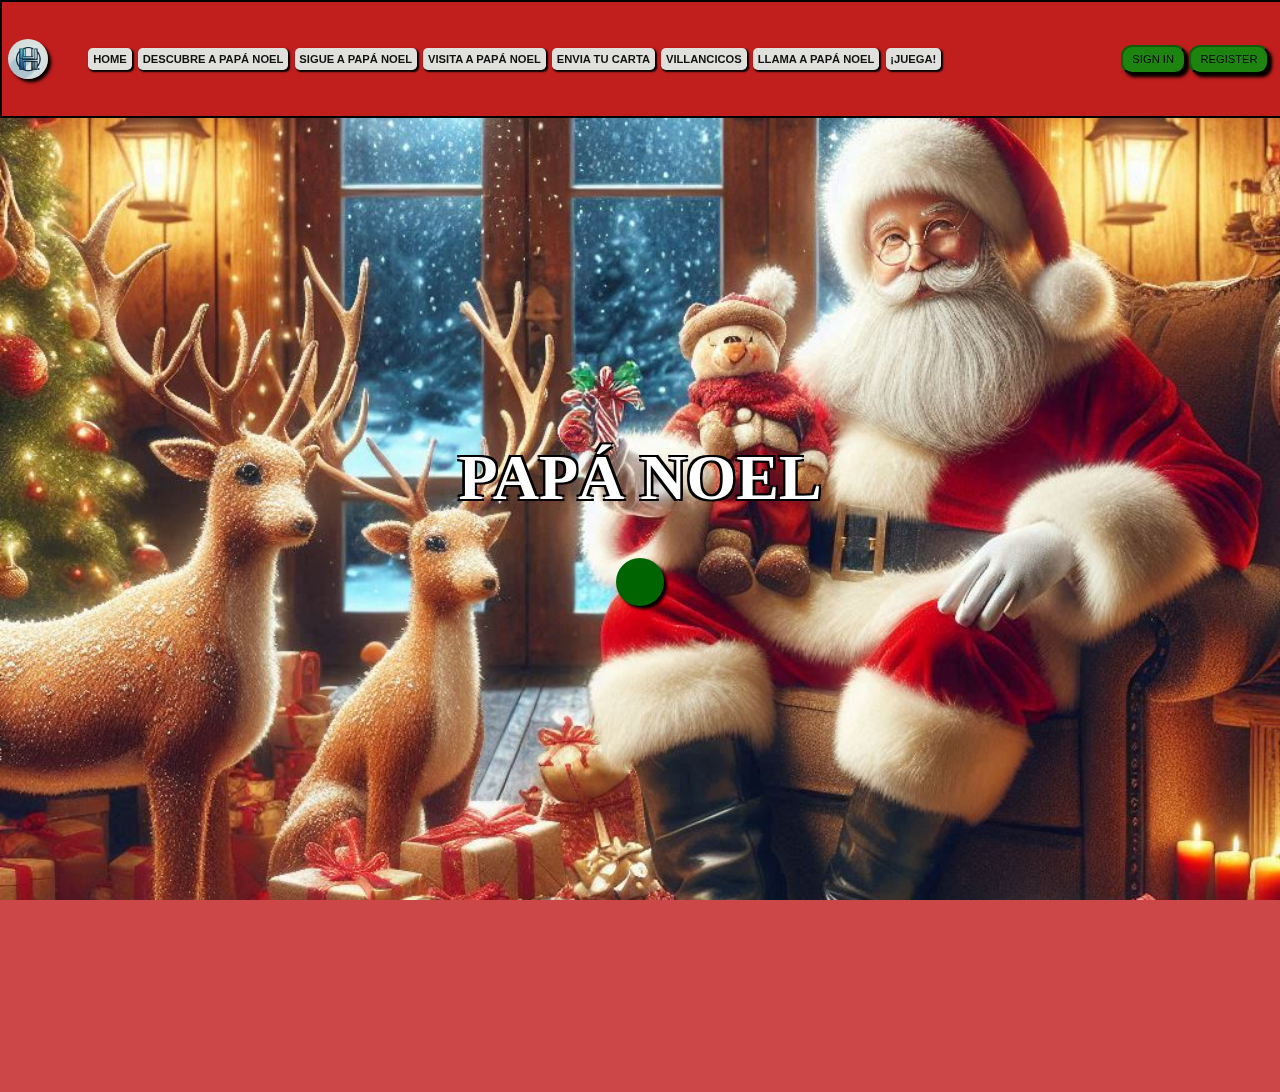
<file: index.html>
<!DOCTYPE html>
    <html lang="es">
    <head>
        <meta charset = "UTF-8">
    <meta name="viewport" content="width=device-width, initial-scale=1.0">
    <link href="style/css.css"
            rel="stylesheet"
            type="text/css">

    <title>Papá Noel</title>
    
    </head>

    <body>
        <nav>
        <div class="encabezado">
                <img src="images/logo.jpg"
                alt="Logo">
            <ul>
                    <li><a href="index.html">HOME</a></li>
                    <li><a href="Pages/descubre_papanoel.html">DESCUBRE A PAPÁ NOEL</a></li>
                    <li><a href="Pages/sigue_papanoel.html">SIGUE A PAPÁ NOEL</a></li>
                    <li><a href="Pages/visita_papanoel.html">VISITA A PAPÁ NOEL</a></li>
                    <li><a href="Pages/envia_tu_carta.html">ENVIA TU CARTA</a></li>
                    <li><a href="Pages/villancicos.html">VILLANCICOS</a></li>
                    <li><a href="Pages/llama_papanoel.html">LLAMA A PAPÁ NOEL</a></li>
                    <li><a href="Pages/juega.html">¡JUEGA!</a></li>
              </ul>
        </div>

            <!-- Botones de la navbar metidos en uno solo para movil y tablet -->
            <div id="icono-navbar">
                <img src="images/MENU MOVIL.jpg" alt="navbar" class="icono-navbar">
                <div id="menu-navbar" style="display: none;">
                <ul>
                    <li><a href="index.html">HOME</a></li>
                    <li><a href="Pages/descubre_papanoel.html">DESCUBRE A PAPÁ NOEL</a></li>
                    <li><a href="Pages/sigue_papanoel.html">SIGUE A PAPÁ NOEL</a></li>
                    <li><a href="Pages/visita_papanoel.html">VISITA A PAPÁ NOEL</a></li>
                    <li><a href="Pages/envia_tu_carta.html">ENVIA TU CARTA</a></li>
                    <li><a href="Pages/villancicos.html">VILLANCICOS</a></li>
                    <li><a href="Pages/llama_papanoel.html">LLAMA A PAPÁ NOEL</a></li>
                    <li><a href="Pages/juega.html">¡JUEGA!</a></li>
                </ul>
                </div>
            </div>
            
            <div id="logo-movil">
                <img src="images/logo.jpg" alt="navbar" class="logo-movil">
            </div>

            <div class="botones1">
                <button id="SIGN_IN">SIGN IN</button>
                <button id="REGISTER">REGISTER</button>
            </div>
                <!-- Ícono del perfil -->
            <div id="icono-perfil" style="display: none;">
                <img src="images/icono-perfil.jpg" alt="Perfil" class="icono-perfil">
                <div id="menu-perfil" style="display: none;">
                <ul>
                    <li id="PERFIL">MI PERFIL</li>
                    <li id="MIS_CARTAS">MIS CARTAS</li>
                    <li id="MODO_PADRES">MODO PADRES</li>
                    <li id="MODO_NINOS">MODO NIÑOS</li>
                    <li id="MIS_RESENAS_BTN">MIS RESEÑAS</li>
                    <li id="MIS_EXPERIENCIAS_BTN">MIS EXPERIENCIAS</li>
                    <li id="cerrar_sesion">CERRAR SESIÓN</li>
                </ul>
                </div>
            </div>
        </nav>

        <section id="pagina1">
            <div class="Inicio">
            <h1 id="titulopag1">PAPÁ NOEL</h1>
            <div class="cuentaatras" id="cuentaatras">
            </div>
        </div>
    </section> 
    <!--Inicio de sesión-->
    <div id="popup-inicio" class="popup">
        <div class="popup-content">
            <span class="close" id="close-signin">&times;</span>
            <h2>Inicia sesión</h2>
            <form>
                <label for="username-login">Nombre de usuario:</label>
                <input type="text" id="username-login" name="username-login" required>
                <label for="password-login">Contraseña:</label>
                <input type="password" id="password-login" name="password-login" required>
                <button type="submit" id = "entrar">Entrar</button>
                <button type="submit" id="login-cancel">Cancelar</button>
            </form>
        </div>
    </div>

    <!--Modal de registro-->
    <div id="popup-registro" class="popup">
    <div class="popup-content">
        <span class="close" id="close-register">&times;</span>
        <h2>Regístrate</h2>
        <form>
            <label for="username-register">Nombre de usuario:</label>
            <input type="text" id="username-register" name="username-register" required minlength="3">

            <label for="password-register">Contraseña:</label>
            <input type="password" id="password-register" name="password-register" required minlength="12">

            <label for = "confirm-password">Confirma la contraseña:</label>
            <input type="password" id="confirm-password" name="confirm-password" required>

            <label for="email-register">Correo electrónico:</label>
            <input type="email" id="email-register" name="email-register" required>

            <label for = "ciudad-register">Ciudad:</label>
            <input type="text" id="ciudad-register" name="ciudad-register" required minlength="3">

            <label for = "pais-register">País:</label>
            <input type="text" id="pais-register" name="pais-register" required minlength="3">

            <label for = "genero-register">Género:</label>
            <select id="genero-register" name="genero-register">
                <option value="hombre">Hombre</option>
                <option value="mujer">Mujer</option>
                <option value="otro">Otro</option>
                <option value="prefiero-no-decirlo">Prefiero no decirlo</option>
            </select>

            <label for = "hijos-register">¿Cuántos hijos/hijas tienes?</label>
            <input type="number" id="hijos-register" name="hijos-register" required min="0">

            <div id = "hijos_info"> </div>

            


            <button type="submit" id="aceptar-registro">Regístrate</button>
            <button type="submit" id="register-cancel">Cancelar</button>
            <button type="submit" id="limpiar-registro">Limpiar</button>
        </form>

    </div>
    </div>
     <!-- Popup para Mi perfil-->
     <div id = "miperfil-popup" class="popup">
        <div class="popup-content">
            
            <h2>Mi perfil</h2>
            <form id="perfil-info"> 
                <label for="username-perfil">Nombre de usuario:</label>
                <input type="text" id="username-perfil" name="username-perfil" required minlength="3">
                <label for="password-perfil">Contraseña:</label>
                <input type="password" id="password-perfil" name="password-perfil" required minlength="12">
                <label for="email-perfil">Correo electrónico:</label>
                <input type="email" id="email-perfil" name="email-perfil" required>
                <label for = "ciudad-perfil">Ciudad:</label>
                <input type="text" id="ciudad-perfil" name="ciudad-perfil" required minlength="3">
                <label for = "pais-perfil">País:</label>
                <input type="text" id="pais-perfil" name="pais-perfil" required minlength="3">
                <label for = "genero-perfil">Género:</label>
                <select id="genero-perfil" name="genero-perfil">
                    <option value="hombre">Hombre</option>
                    <option value="mujer">Mujer</option>
                    <option value="otro">Otro</option>
                    <option value="prefiero-no-decirlo">Prefiero no decirlo</option>
                </select>
                <button type="submit" id = "guardar-perfil">Guardar cambios</button>
                <button type="submit" id="close-perfil">Cancelar</button>

            </form>
        </div>
    </div>

     <!--Popup Mis Cartas-->
     <div id = "miscartas-popup" class="popup_cartas">
        <div class="popup-content_cartas">
            <span class="close" id="close-cartas">&times;</span>
            <h2>Mis cartas</h2>
            <div class = "contenedor-popup" id="cartas_container"> 
                
            </div>
            
        </div>
    </div>



    <!--Pop-up modo padres-->
    <div id="popup-modo_padres" class="popup">
        <div class="popup-content">
            <span class="close" id="close-padres">&times;</span>
            <h2>Confirma que eres mayor de edad iniciando sesión de nuevo</h2>
            <form>
                <label for="username-padres">Nombre de usuario:</label>
                <input type="text" id="username-padres" name="username-padres" required>
                <label for="password-padres">Contraseña:</label>
                <input type="password" id="password-padres" name="password-login" required>
                <button type="submit" id = "entrar-padres">Entrar</button>
                <button type="submit" id="modo_padres-cancel">Cancelar</button>
            </form>
        </div>
    </div>
          <!-- Popup para mis experiencias -->
<div id="misexperiencias-popup" class="popup">
    <div class="popup-content-experiencias">
        <span class="close" id="close-experiencias">&times;</span>
        <h2>Mis experiencias</h2>
        <div class="contenedor-popup" id="experiencias_container"> 
            <!-- Las experiencias se mostrarán aquí -->
        </div>
    </div>
</div>
<!-- Pop-up dejar una reseña -->
<div id="dejar-resena-popup" class="popup">
    <div class="popup-content">
        <span class="close" id="close-resena">&times;</span>
        <h2>Dejar una reseña</h2>
        <form id="resena-form">
            <label for="experiencia">Experiencia:</label>
            <select id="experiencia" name="experiencia" required>
                <option value="oficina">Oficina de Papá Noel</option>
                <option value="casa">Casa de Papá Noel</option>
                <option value="taller">Taller de juguetes</option>
                <option value="granja">Granja de Papá Noel</option>
            </select>
            <label for="puntuacion">Puntuación:</label>
            <select id="puntuacion" name="puntuacion" required>
                <option value="1">1</option>
                <option value="2">2</option>
                <option value="3">3</option>
                <option value="4">4</option>
                <option value="5">5</option>
            </select>
            <label for="comentario">Comentario:</label>
            <textarea id="comentario" name="comentario" required></textarea>
            <button type="submit">Enviar</button>
        </form>
    </div>
</div>
<!-- Popup para mis reseñas -->
<div id="misresenas-popup" class="popup">
    <div class="popup-content-experiencias">
        <span class="close" id="close-resenas">&times;</span>
        <h2>Mis reseñas</h2>
        <div class="contenedor-popup" id="resenas_container"> 
            <!-- Las reseñas se mostrarán aquí -->
        </div>
        
    </div>
</div>



    <footer>
        <div class="contenedor8">
            <div class="parte_arriba col-12">
                <div class="last_logo col-12 col-s-4">
                <img 
                src="images/logo.jpg"
                alt="Logo">
                </div>
                <h1 id="CONTACTANOS">¡CONTÁCTANOS!</h1>  
            </div>
            <div class="parte_abajo col-12">
                <img 
                src="images/piedepagina1.png"
                alt="Twitter" onclick="alert('@trabajos_hugo.iña')">

                <a href="https://www.instagram.com/pablo_srrn/" target="_blank">
                    <img id="insta" src="images/piedepagina2.png" alt="Instagram">
                </a>

                <img 
                src="images/piedepagina3.png"
                alt="Facebook" onclick="alert('@trabajos_hugo.iña')">

                <img 
                src="images/piedepagina4.png"
                alt="Youtube" onclick="alert('Academia Becerra Feijoó')">

                <img 
                src="images/piedepagina5.png"
                alt="g-mail" onclick="alert('trabajos_hugo.iña@gmail.com')">

            </div>
        </div>
    </footer>
    
    <script src="scripts/navbar.js"></script>
    <script src="scripts/modo_padres.js"></script>
    <script src="scripts/pop-ups.js"></script>
    <script src="scripts/experiencias.js"></script>
    <script src="scripts/home.js"></script>
    </body>
    </html>
</file>
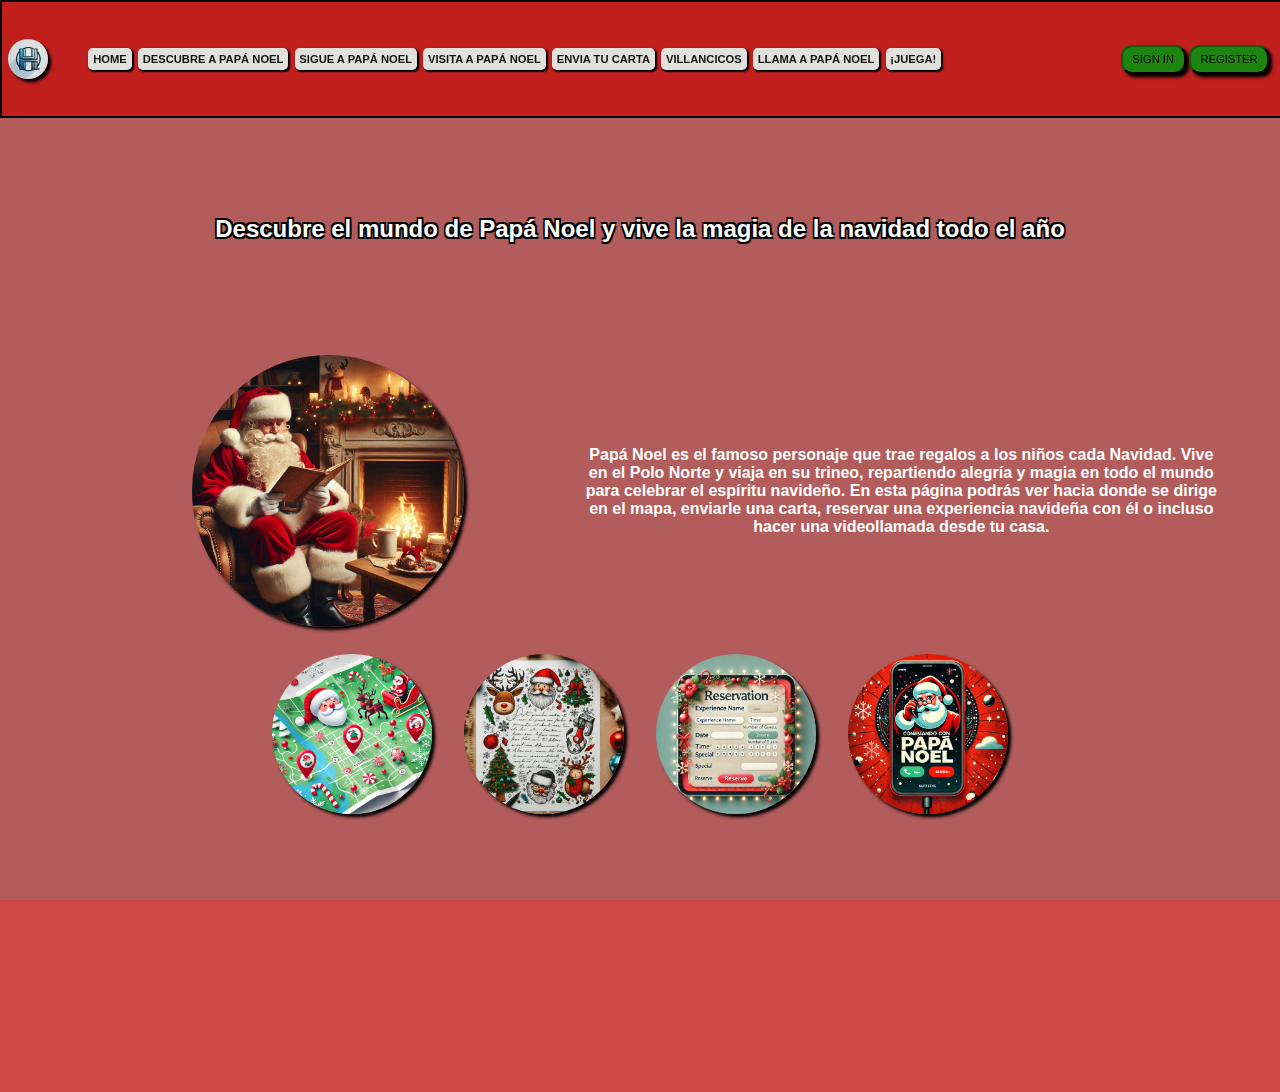
<file: Pages/descubre_papanoel.html>
<!DOCTYPE html>
    <html lang="es">
    <head>
        <meta charset = "UTF-8">
    <meta name="viewport" content="width=device-width, initial-scale=1.0">
    <link href="../style/css.css"
            rel="stylesheet"
            type="text/css">

    <title>Descubre a Papá Noel</title>
    </head>

    <body>
        <nav>
            <div class="encabezado">
                    <img src="../images/logo.jpg"
                    alt="Logo">
                <ul>
                    <li><a href="../index.html">HOME</a></li>
                    <li><a href="descubre_papanoel.html">DESCUBRE A PAPÁ NOEL</a></li>
                    <li><a href="sigue_papanoel.html">SIGUE A PAPÁ NOEL</a></li>
                    <li><a href="visita_papanoel.html">VISITA A PAPÁ NOEL</a></li>
                    <li><a href="envia_tu_carta.html">ENVIA TU CARTA</a></li>
                    <li><a href="villancicos.html">VILLANCICOS</a></li>
                    <li><a href="llama_papanoel.html">LLAMA A PAPÁ NOEL</a></li>
                    <li><a href="juega.html">¡JUEGA!</a></li>
                  </ul>
                </div>  
                
                <!-- Botones de la navbar metidos en uno solo para movil y tablet -->
            <div id="icono-navbar">
                <img src="../images/MENU MOVIL.jpg" alt="navbar" class="icono-navbar">
                <div id="menu-navbar" style="display: none;">
                <ul>
                    <li><a href="../index.html">HOME</a></li>
                    <li><a href="descubre_papanoel.html">DESCUBRE A PAPÁ NOEL</a></li>
                    <li><a href="sigue_papanoel.html">SIGUE A PAPÁ NOEL</a></li>
                    <li><a href="visita_papanoel.html">VISITA A PAPÁ NOEL</a></li>
                    <li><a href="envia_tu_carta.html">ENVIA TU CARTA</a></li>
                    <li><a href="villancicos.html">VILLANCICOS</a></li>
                    <li><a href="llama_papanoel.html">LLAMA A PAPÁ NOEL</a></li>
                    <li><a href="juega.html">¡JUEGA!</a></li>
                </ul>
                </div>
            </div>

            <div id="logo-movil">
                <img src="../images/logo.jpg" alt="navbar" class="logo-movil">
            </div>


                <div class="botones1">
                    <button id="SIGN_IN">SIGN IN</button>
                    <button id="REGISTER">REGISTER</button>
                </div>
                    <!-- Ícono del perfil -->
                <div id="icono-perfil" style="display: none;">
                    <img src="../images/icono-perfil.jpg" alt="Perfil" class="icono-perfil">
                    <div id="menu-perfil" style="display: none;">
                    <ul>
                        <li id="PERFIL">MI PERFIL</li>
                        <li id="MIS_CARTAS">MIS CARTAS</li>
                        <li id="MODO_PADRES">MODO PADRES</li>
                        <li id="MODO_NINOS">MODO NIÑOS</li>
                        <li id="MIS_RESENAS_BTN">MIS RESEÑAS</li>
                        <li id="MIS_EXPERIENCIAS_BTN">MIS EXPERIENCIAS</li>
                        <li id="cerrar_sesion">CERRAR SESIÓN</li>
                    </ul>
                    </div>
                </div>
            </div>
            </nav>
     <!--Inicio de sesión-->
    <div id="popup-inicio" class="popup">
        <div class="popup-content">
            <span class="close" id="close-signin">&times;</span>
            <h2>Inicia sesión</h2>
            <form>
                <label for="username-login">Nombre de usuario:</label>
                <input type="text" id="username-login" name="username-login" required>
                <label for="password-login">Contraseña:</label>
                <input type="password" id="password-login" name="password-login" required>
                <button type="submit" id = "entrar">Entrar</button>
                <button type="submit" id="login-cancel">Cancelar</button>
            </form>
        </div>
    </div>

    <!--Modal de registro-->
    <div id="popup-registro" class="popup">
    <div class="popup-content">
        <span class="close" id="close-register">&times;</span>
        <h2>Regístrate</h2>
        <form>
            <label for="username-register">Nombre de usuario:</label>
            <input type="text" id="username-register" name="username-register" required minlength="3">

            <label for="password-register">Contraseña:</label>
            <input type="password" id="password-register" name="password-register" required minlength="12">

            <label for = "confirm-password">Confirma la contraseña:</label>
            <input type="password" id="confirm-password" name="confirm-password" required>

            <label for="email-register">Correo electrónico:</label>
            <input type="email" id="email-register" name="email-register" required>

            <label for = "ciudad-register">Ciudad:</label>
            <input type="text" id="ciudad-register" name="ciudad-register" required minlength="3">

            <label for = "pais-register">País:</label>
            <input type="text" id="pais-register" name="pais-register" required minlength="3">

            <label for = "genero-register">Género:</label>
            <select id="genero-register" name="genero-register">
                <option value="hombre">Hombre</option>
                <option value="mujer">Mujer</option>
                <option value="otro">Otro</option>
                <option value="prefiero-no-decirlo">Prefiero no decirlo</option>
            </select>

            <label for = "hijos-register">¿Cuántos hijos/hijas tienes?</label>
            <input type="number" id="hijos-register" name="hijos-register" required min="0">

            <div id = "hijos_info"> </div>

            


            <button type="submit" id="aceptar-registro">Regístrate</button>
            <button type="submit" id="register-cancel">Cancelar</button>
            <button type="submit" id="limpiar-registro">Limpiar</button>
        </form>

    </div>
    </div>
     <!-- Popup para Mi perfil-->
     <div id = "miperfil-popup" class="popup">
        <div class="popup-content">
            
            <h2>Mi perfil</h2>
            <form id="perfil-info"> 
                <label for="username-perfil">Nombre de usuario:</label>
                <input type="text" id="username-perfil" name="username-perfil" required minlength="3">
                <label for="password-perfil">Contraseña:</label>
                <input type="password" id="password-perfil" name="password-perfil" required minlength="12">
                <label for="email-perfil">Correo electrónico:</label>
                <input type="email" id="email-perfil" name="email-perfil" required>
                <label for = "ciudad-perfil">Ciudad:</label>
                <input type="text" id="ciudad-perfil" name="ciudad-perfil" required minlength="3">
                <label for = "pais-perfil">País:</label>
                <input type="text" id="pais-perfil" name="pais-perfil" required minlength="3">
                <label for = "genero-perfil">Género:</label>
                <select id="genero-perfil" name="genero-perfil">
                    <option value="hombre">Hombre</option>
                    <option value="mujer">Mujer</option>
                    <option value="otro">Otro</option>
                    <option value="prefiero-no-decirlo">Prefiero no decirlo</option>
                </select>
                <button type="submit" id = "guardar-perfil">Guardar cambios</button>
                <button type="submit" id="close-perfil">Cancelar</button>

            </form>
        </div>
    </div>

    <!--Popup Mis Cartas-->
    <div id = "miscartas-popup" class="popup_cartas">
        <div class="popup-content_cartas">
            <span class="close" id="close-cartas">&times;</span>
            <h2>Mis cartas</h2>
            <div class = "contenedor-popup" id="cartas_container"> 
                
            </div>
            
        </div>
    </div>



    <!--Pop-up modo padres-->
    <div id="popup-modo_padres" class="popup">
        <div class="popup-content">
            <span class="close" id="close-padres">&times;</span>
            <h2>Confirma que eres mayor de edad iniciando sesión de nuevo</h2>
            <form>
                <label for="username-padres">Nombre de usuario:</label>
                <input type="text" id="username-padres" name="username-padres" required>
                <label for="password-padres">Contraseña:</label>
                <input type="password" id="password-padres" name="password-login" required>
                <button type="submit" id = "entrar-padres">Entrar</button>
                <button type="submit" id="modo_padres-cancel">Cancelar</button>
            </form>
        </div>
    </div>
          <!-- Popup para mis experiencias -->
<div id="misexperiencias-popup" class="popup">
    <div class="popup-content">
        <span class="close" id="close-experiencias">&times;</span>
        <h2>Mis experiencias</h2>
        <div class="contenedor-popup" id="experiencias_container"> 
            <!-- Las experiencias se mostrarán aquí -->
        </div>
    </div>
</div>
<!-- Pop-up dejar una reseña -->
<div id="dejar-resena-popup" class="popup">
    <div class="popup-content">
        <span class="close" id="close-resena">&times;</span>
        <h2>Dejar una reseña</h2>
        <form id="resena-form">
            <label for="experiencia">Experiencia:</label>
            <select id="experiencia" name="experiencia" required>
                <option value="oficina">Oficina de Papá Noel</option>
                <option value="casa">Casa de Papá Noel</option>
                <option value="taller">Taller de juguetes</option>
                <option value="granja">Granja de Papá Noel</option>
            </select>
            <label for="puntuacion">Puntuación:</label>
            <select id="puntuacion" name="puntuacion" required>
                <option value="1">1</option>
                <option value="2">2</option>
                <option value="3">3</option>
                <option value="4">4</option>
                <option value="5">5</option>
            </select>
            <label for="comentario">Comentario:</label>
            <textarea id="comentario" name="comentario" required></textarea>
            <button type="submit">Enviar</button>
        </form>
    </div>
</div>
<!-- Popup para mis reseñas -->
<div id="misresenas-popup" class="popup">
    <div class="popup-content">
        <span class="close" id="close-resenas">&times;</span>
        <h2>Mis reseñas</h2>
        <div class="contenedor-popup" id="resenas_container"> 
            <!-- Las reseñas se mostrarán aquí -->
        </div>
        
    </div>
</div>

        <section class="pag2" id="pagina2">
            <h1 id="head2" class="col-12">Descubre el mundo de Papá Noel y vive la magia de la navidad todo el año </h1>
            <div class = "contenedor2">
                <div class="descubre">
                <img id = "imagentexto"
                src="../images/LEE.jpeg"
                alt="Papá Noel" >
                
                <aside class="textopag2 col-12 col-s-6">
                
                <p> Papá Noel es el famoso personaje que trae regalos a los niños cada Navidad. 
                    Vive en el Polo Norte y viaja en su trineo, repartiendo alegría y magia en todo el mundo para celebrar el espíritu navideño. 
                    En esta página podrás ver hacia donde se dirige en el mapa, enviarle una carta, 
                    reservar una experiencia navideña con él o incluso hacer una videollamada desde tu casa. </p>
                </aside>
            </div>
            <div class="imagenespag2">
                <img
                src="../images/MAPA.webp"
                alt="Mapa" >
                <img
                src="../images/carta.jpeg"
                alt="Mapa" >
                <img
                src="../images/FORM.webp"
                alt="formulario" >
                <img
                src="../images/VIDE.webp"
                alt="Papá Noel" >
            </div>
            </div>
        </section>


        <footer>
            <div class="contenedor8">
                <div class="parte_arriba col-12">
                    <div class="last_logo col-12 col-s-4">
                    <img 
                    src="../images/logo.jpg"
                    alt="Logo">
                    </div>
                    <h1 id="CONTACTANOS">¡CONTÁCTANOS!</h1>  
                </div>
                <div class="parte_abajo col-12">
                    <img 
                    src="../images/piedepagina1.png"
                    alt="Twitter" onclick="alert('@trabajos_hugo.iña')">
    
                    <a href="https://www.instagram.com/pablo_srrn/" target="_blank">
                        <img id="insta" src="../images/piedepagina2.png" alt="Instagram">
                    </a>
    
                    <img 
                    src="../images/piedepagina3.png"
                    alt="Facebook" onclick="alert('@trabajos_hugo.iña')">
    
                    <img 
                    src="../images/piedepagina4.png"
                    alt="Youtube" onclick="alert('Academia Becerra Feijoó')">
    
                    <img 
                    src="../images/piedepagina5.png"
                    alt="g-mail" onclick="alert('trabajos_hugo.iña@gmail.com')">
    
                </div>
            </div>
        </footer>
    <script src="../scripts/navbar.js"></script>
    <script src="../scripts/modo_padres.js"></script>
    <script src="../scripts/pop-ups.js"></script>
    <script src="../scripts/experiencias.js"></script>


    </body>
    </html>
</file>
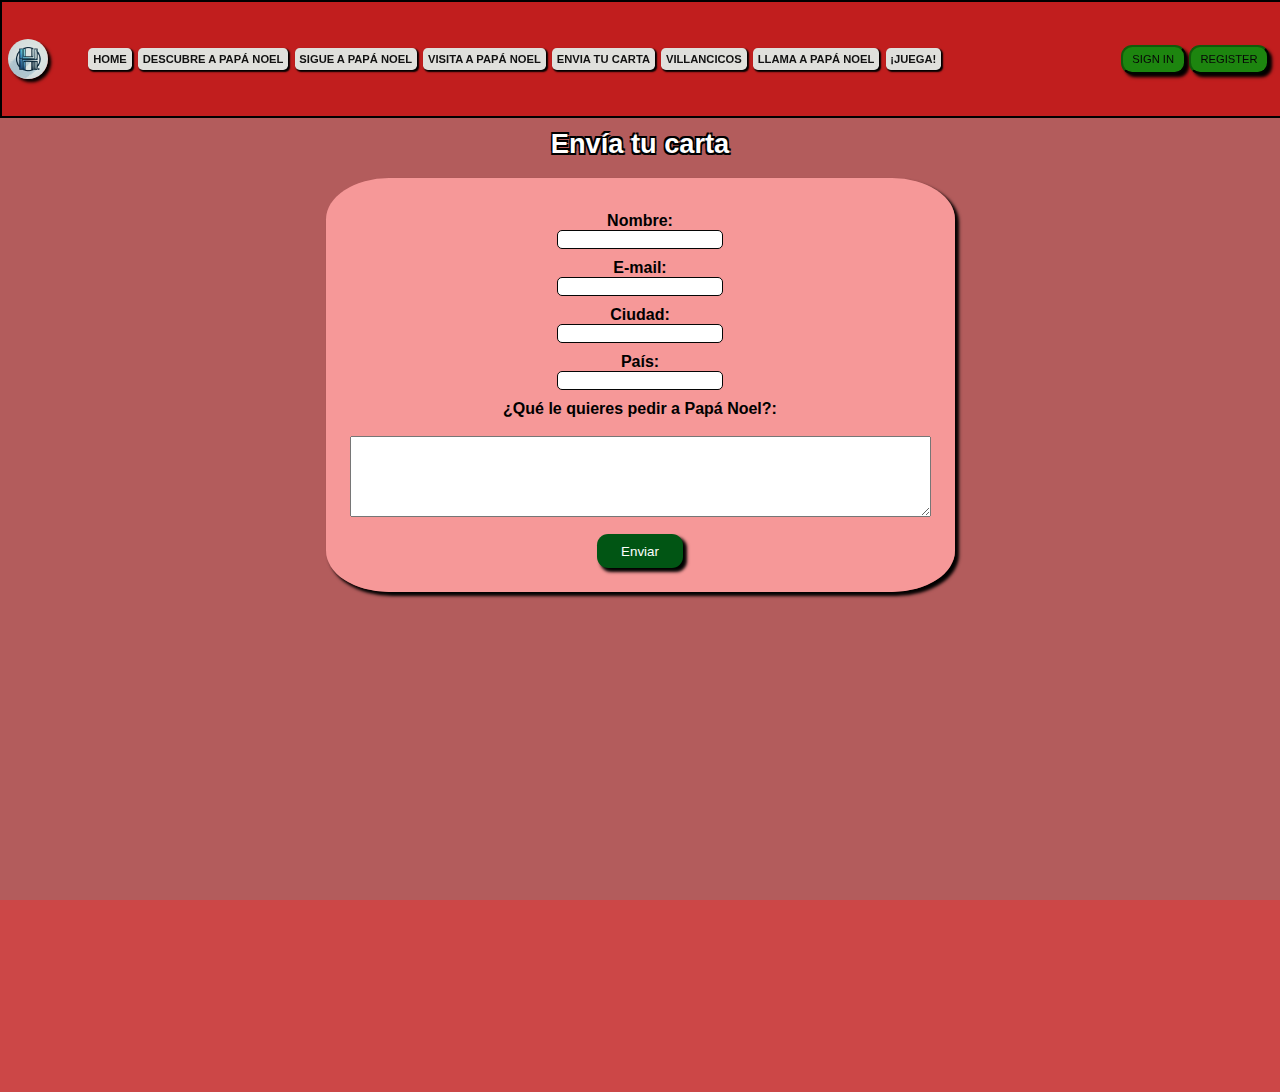
<file: Pages/envia_tu_carta.html>
<!DOCTYPE html>
    <html lang="es">
    <head>
        <meta charset = "UTF-8">
    <meta name="viewport" content="width=device-width, initial-scale=1.0">
    <link href="../style/css.css"
            rel="stylesheet"
            type="text/css">

    <title>Papá Noel</title>
    </head>

    <body>
        <nav>
            <div class="encabezado">
                    <img src="../images/logo.jpg"
                    alt="Logo">
                <ul>
                    <li><a href="../index.html">HOME</a></li>
                    <li><a href="descubre_papanoel.html">DESCUBRE A PAPÁ NOEL</a></li>
                    <li><a href="sigue_papanoel.html">SIGUE A PAPÁ NOEL</a></li>
                    <li><a href="visita_papanoel.html">VISITA A PAPÁ NOEL</a></li>
                    <li><a href="envia_tu_carta.html">ENVIA TU CARTA</a></li>
                    <li><a href="villancicos.html">VILLANCICOS</a></li>
                    <li><a href="llama_papanoel.html">LLAMA A PAPÁ NOEL</a></li>
                    <li><a href="juega.html">¡JUEGA!</a></li>
                  </ul>
                </div>  
                
                <!-- Botones de la navbar metidos en uno solo para movil y tablet -->
            <div id="icono-navbar">
                <img src="../images/MENU MOVIL.jpg" alt="navbar" class="icono-navbar">
                <div id="menu-navbar" style="display: none;">
                <ul>
                    <li><a href="../index.html">HOME</a></li>
                    <li><a href="descubre_papanoel.html">DESCUBRE A PAPÁ NOEL</a></li>
                    <li><a href="sigue_papanoel.html">SIGUE A PAPÁ NOEL</a></li>
                    <li><a href="visita_papanoel.html">VISITA A PAPÁ NOEL</a></li>
                    <li><a href="envia_tu_carta.html">ENVIA TU CARTA</a></li>
                    <li><a href="villancicos.html">VILLANCICOS</a></li>
                    <li><a href="llama_papanoel.html">LLAMA A PAPÁ NOEL</a></li>
                    <li><a href="juega.html">¡JUEGA!</a></li>
                </ul>
                </div>
            </div>

            <div id="logo-movil">
                <img src="../images/logo.jpg" alt="navbar" class="logo-movil">
            </div>


                <div class="botones1">
                    <button id="SIGN_IN">SIGN IN</button>
                    <button id="REGISTER">REGISTER</button>
                </div>
                    <!-- Ícono del perfil -->
                <div id="icono-perfil" style="display: none;">
                    <img src="../images/icono-perfil.jpg" alt="Perfil" class="icono-perfil">
                    <div id="menu-perfil" style="display: none;">
                    <ul>
                        <li id="PERFIL">MI PERFIL</li>
                        <li id="MIS_CARTAS">MIS CARTAS</li>
                        <li id="MODO_PADRES">MODO PADRES</li>
                        <li id="MODO_NINOS">MODO NIÑOS</li>
                        <li id="MIS_RESENAS_BTN">MIS RESEÑAS</li>
                        <li id="MIS_EXPERIENCIAS_BTN">MIS EXPERIENCIAS</li>
                        <li id="cerrar_sesion">CERRAR SESIÓN</li>
                    </ul>
                    </div>
                </div>
            </div>
            </nav>
     <!--Inicio de sesión-->
    <div id="popup-inicio" class="popup">
        <div class="popup-content">
            <span class="close" id="close-signin">&times;</span>
            <h2>Inicia sesión</h2>
            <form>
                <label for="username-login">Nombre de usuario:</label>
                <input type="text" id="username-login" name="username-login" required>
                <label for="password-login">Contraseña:</label>
                <input type="password" id="password-login" name="password-login" required>
                <button type="submit" id = "entrar">Entrar</button>
                <button type="submit" id="login-cancel">Cancelar</button>
            </form>
        </div>
    </div>

    <!--Modal de registro-->
    <div id="popup-registro" class="popup">
    <div class="popup-content">
        <span class="close" id="close-register">&times;</span>
        <h2>Regístrate</h2>
        <form>
            <label for="username-register">Nombre de usuario:</label>
            <input type="text" id="username-register" name="username-register" required minlength="3">

            <label for="password-register">Contraseña:</label>
            <input type="password" id="password-register" name="password-register" required minlength="12">

            <label for = "confirm-password">Confirma la contraseña:</label>
            <input type="password" id="confirm-password" name="confirm-password" required>

            <label for="email-register">Correo electrónico:</label>
            <input type="email" id="email-register" name="email-register" required>

            <label for = "ciudad-register">Ciudad:</label>
            <input type="text" id="ciudad-register" name="ciudad-register" required minlength="3">

            <label for = "pais-register">País:</label>
            <input type="text" id="pais-register" name="pais-register" required minlength="3">

            <label for = "genero-register">Género:</label>
            <select id="genero-register" name="genero-register">
                <option value="hombre">Hombre</option>
                <option value="mujer">Mujer</option>
                <option value="otro">Otro</option>
                <option value="prefiero-no-decirlo">Prefiero no decirlo</option>
            </select>

            <label for = "hijos-register">¿Cuántos hijos/hijas tienes?</label>
            <input type="number" id="hijos-register" name="hijos-register" required min="0">

            <div id = "hijos_info"> </div>

            


            <button type="submit" id="aceptar-registro">Regístrate</button>
            <button type="submit" id="register-cancel">Cancelar</button>
            <button type="submit" id="limpiar-registro">Limpiar</button>
        </form>

    </div>
    </div>
     <!-- Popup para Mi perfil-->
     <div id = "miperfil-popup" class="popup">
        <div class="popup-content">
            
            <h2>Mi perfil</h2>
            <form id="perfil-info"> 
                <label for="username-perfil">Nombre de usuario:</label>
                <input type="text" id="username-perfil" name="username-perfil" required minlength="3">
                <label for="password-perfil">Contraseña:</label>
                <input type="password" id="password-perfil" name="password-perfil" required minlength="12">
                <label for="email-perfil">Correo electrónico:</label>
                <input type="email" id="email-perfil" name="email-perfil" required>
                <label for = "ciudad-perfil">Ciudad:</label>
                <input type="text" id="ciudad-perfil" name="ciudad-perfil" required minlength="3">
                <label for = "pais-perfil">País:</label>
                <input type="text" id="pais-perfil" name="pais-perfil" required minlength="3">
                <label for = "genero-perfil">Género:</label>
                <select id="genero-perfil" name="genero-perfil">
                    <option value="hombre">Hombre</option>
                    <option value="mujer">Mujer</option>
                    <option value="otro">Otro</option>
                    <option value="prefiero-no-decirlo">Prefiero no decirlo</option>
                </select>
                <button type="submit" id = "guardar-perfil">Guardar cambios</button>
                <button type="submit" id="close-perfil">Cancelar</button>

            </form>
        </div>
    </div>

    <!--Popup Mis Cartas-->
    <div id = "miscartas-popup" class="popup_cartas">
        <div class="popup-content_cartas">
            <span class="close" id="close-cartas">&times;</span>
            <h2>Mis cartas</h2>
            <div class = "contenedor-popup" id="cartas_container"> 
                
            </div>
            
        </div>
    </div>



    <!--Pop-up modo padres-->
    <div id="popup-modo_padres" class="popup">
        <div class="popup-content">
            <span class="close" id="close-padres">&times;</span>
            <h2>Confirma que eres mayor de edad iniciando sesión de nuevo</h2>
            <form>
                <label for="username-padres">Nombre de usuario:</label>
                <input type="text" id="username-padres" name="username-padres" required>
                <label for="password-padres">Contraseña:</label>
                <input type="password" id="password-padres" name="password-login" required>
                <button type="submit" id = "entrar-padres">Entrar</button>
                <button type="submit" id="modo_padres-cancel">Cancelar</button>
            </form>
        </div>
    </div>
          <!-- Popup para mis experiencias -->
<div id="misexperiencias-popup" class="popup">
    <div class="popup-content">
        <span class="close" id="close-experiencias">&times;</span>
        <h2>Mis experiencias</h2>
        <div class="contenedor-popup" id="experiencias_container"> 
            <!-- Las experiencias se mostrarán aquí -->
        </div>
    </div>
</div>
<!-- Pop-up dejar una reseña -->
<div id="dejar-resena-popup" class="popup">
    <div class="popup-content">
        <span class="close" id="close-resena">&times;</span>
        <h2>Dejar una reseña</h2>
        <form id="resena-form">
            <label for="experiencia">Experiencia:</label>
            <select id="experiencia" name="experiencia" required>
                <option value="oficina">Oficina de Papá Noel</option>
                <option value="casa">Casa de Papá Noel</option>
                <option value="taller">Taller de juguetes</option>
                <option value="granja">Granja de Papá Noel</option>
            </select>
            <label for="puntuacion">Puntuación:</label>
            <select id="puntuacion" name="puntuacion" required>
                <option value="1">1</option>
                <option value="2">2</option>
                <option value="3">3</option>
                <option value="4">4</option>
                <option value="5">5</option>
            </select>
            <label for="comentario">Comentario:</label>
            <textarea id="comentario" name="comentario" required></textarea>
            <button type="submit">Enviar</button>
        </form>
    </div>
</div>
<!-- Popup para mis reseñas -->
<div id="misresenas-popup" class="popup">
    <div class="popup-content">
        <span class="close" id="close-resenas">&times;</span>
        <h2>Mis reseñas</h2>
        <div class="contenedor-popup" id="resenas_container"> 
            <!-- Las reseñas se mostrarán aquí -->
        </div>
        
    </div>
</div>

        <section class="pagina5" id="pagina5">
            <h1 id="titulopag5">Envía tu carta</h1>
            <div class="formulario col-12 col-s-6">
            <form action="/datosusuario" id = "form-carta">
            
                <label for="Nombre">Nombre:</label>
                <input type="text" id="Nombre" name="Nombre">
        
        
                <label for="email">E-mail:</label>
                <input type="email" id="email" name="email" required><br>
                <label for="ciudad">Ciudad:</label>
                <input type="text" id="ciudad" name="ciudad" required>
                <label for="país">País:</label>
                <input type="text" id="país" name="país" required>
            </form>
            <form id="contenido-carta">
                <label for="carta">¿Qué le quieres pedir a Papá Noel?:</label><br>
                <textarea id="carta" name="carta" rows="5" cols="70" required></textarea>
            </form>
            <button type = "submit" id ="enviar-carta">Enviar</button>
            </div>
            </section>


            <footer>
                <div class="contenedor8">
                    <div class="parte_arriba col-12">
                        <div class="last_logo col-12 col-s-4">
                        <img 
                        src="../images/logo.jpg"
                        alt="Logo">
                        </div>
                        <h1 id="CONTACTANOS">¡CONTÁCTANOS!</h1>  
                    </div>
                    <div class="parte_abajo col-12">
                        <img 
                        src="../images/piedepagina1.png"
                        alt="Twitter" onclick="alert('@trabajos_hugo.iña')">
        
                        <a href="https://www.instagram.com/pablo_srrn/" target="_blank">
                            <img id="insta" src="../images/piedepagina2.png" alt="Instagram">
                        </a>
        
                        <img 
                        src="../images/piedepagina3.png"
                        alt="Facebook" onclick="alert('@trabajos_hugo.iña')">
        
                        <img 
                        src="../images/piedepagina4.png"
                        alt="Youtube" onclick="alert('Academia Becerra Feijoó')">
        
                        <img 
                        src="../images/piedepagina5.png"
                        alt="g-mail" onclick="alert('trabajos_hugo.iña@gmail.com')">
        
                    </div>
                </div>
            </footer>
    <script src="../scripts/navbar.js"></script>
    <script src="../scripts/modo_padres.js"></script>
    <script src="../scripts/enviar_carta.js"></script>
    <script src="../scripts/pop-ups.js"></script>
    <script src="../scripts/experiencias.js"></script>
    </body>
    </html>
</file>
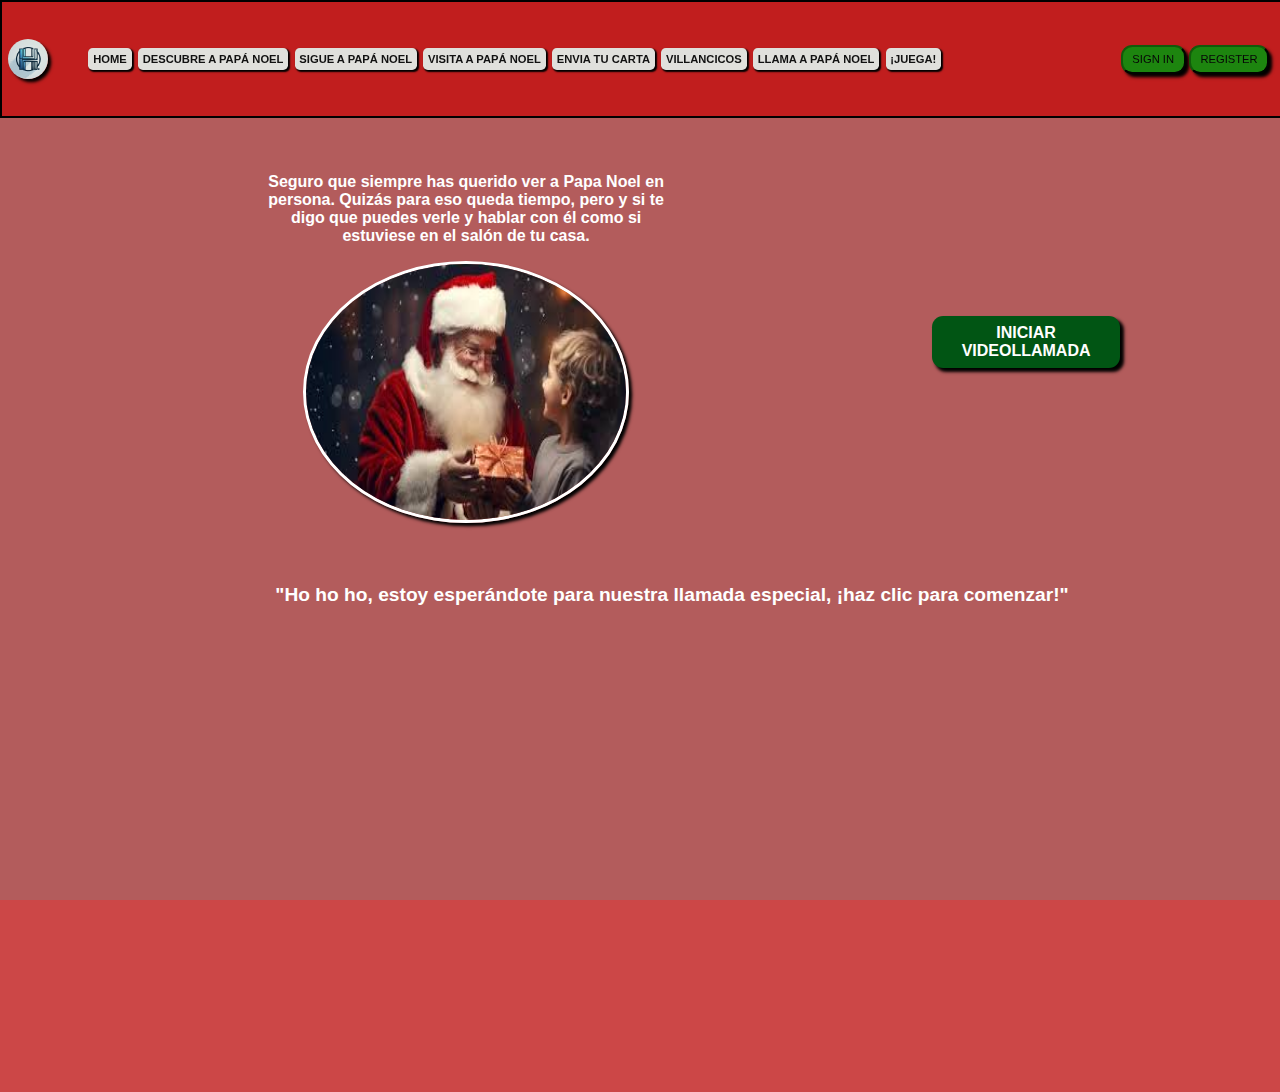
<file: Pages/llama_papanoel.html>
<!DOCTYPE html>
    <html lang="es">
    <head>
        <meta charset = "UTF-8">
    <meta name="viewport" content="width=device-width, initial-scale=1.0">
    <link href="../style/css.css"
            rel="stylesheet"
            type="text/css">

    <title>Papá Noel</title>
    </head>

    <body>
        <nav>
            <div class="encabezado">
                    <img src="../images/logo.jpg"
                    alt="Logo">
                <ul>
                    <li><a href="../index.html">HOME</a></li>
                    <li><a href="descubre_papanoel.html">DESCUBRE A PAPÁ NOEL</a></li>
                    <li><a href="sigue_papanoel.html">SIGUE A PAPÁ NOEL</a></li>
                    <li><a href="visita_papanoel.html">VISITA A PAPÁ NOEL</a></li>
                    <li><a href="envia_tu_carta.html">ENVIA TU CARTA</a></li>
                    <li><a href="villancicos.html">VILLANCICOS</a></li>
                    <li><a href="llama_papanoel.html">LLAMA A PAPÁ NOEL</a></li>
                    <li><a href="juega.html">¡JUEGA!</a></li>
                  </ul>
                </div>  
                
                <!-- Botones de la navbar metidos en uno solo para movil y tablet -->
            <div id="icono-navbar">
                <img src="../images/MENU MOVIL.jpg" alt="navbar" class="icono-navbar">
                <div id="menu-navbar" style="display: none;">
                <ul>
                    <li><a href="../index.html">HOME</a></li>
                    <li><a href="descubre_papanoel.html">DESCUBRE A PAPÁ NOEL</a></li>
                    <li><a href="sigue_papanoel.html">SIGUE A PAPÁ NOEL</a></li>
                    <li><a href="visita_papanoel.html">VISITA A PAPÁ NOEL</a></li>
                    <li><a href="envia_tu_carta.html">ENVIA TU CARTA</a></li>
                    <li><a href="villancicos.html">VILLANCICOS</a></li>
                    <li><a href="llama_papanoel.html">LLAMA A PAPÁ NOEL</a></li>
                    <li><a href="juega.html">¡JUEGA!</a></li>
                </ul>
                </div>
            </div>

            <div id="logo-movil">
                <img src="../images/logo.jpg" alt="navbar" class="logo-movil">
            </div>


                <div class="botones1">
                    <button id="SIGN_IN">SIGN IN</button>
                    <button id="REGISTER">REGISTER</button>
                </div>
                    <!-- Ícono del perfil -->
                <div id="icono-perfil" style="display: none;">
                    <img src="../images/icono-perfil.jpg" alt="Perfil" class="icono-perfil">
                    <div id="menu-perfil" style="display: none;">
                    <ul>
                        <li id="PERFIL">MI PERFIL</li>
                        <li id="MIS_CARTAS">MIS CARTAS</li>
                        <li id="MODO_PADRES">MODO PADRES</li>
                        <li id="MODO_NINOS">MODO NIÑOS</li>
                        <li id="MIS_RESENAS_BTN">MIS RESEÑAS</li>
                        <li id="MIS_EXPERIENCIAS_BTN">MIS EXPERIENCIAS</li>
                        <li id="cerrar_sesion">CERRAR SESIÓN</li>
                    </ul>
                    </div>
                </div>
            </div>
            </nav>
     <!--Inicio de sesión-->
    <div id="popup-inicio" class="popup">
        <div class="popup-content">
            <span class="close" id="close-signin">&times;</span>
            <h2>Inicia sesión</h2>
            <form>
                <label for="username-login">Nombre de usuario:</label>
                <input type="text" id="username-login" name="username-login" required>
                <label for="password-login">Contraseña:</label>
                <input type="password" id="password-login" name="password-login" required>
                <button type="submit" id = "entrar">Entrar</button>
                <button type="submit" id="login-cancel">Cancelar</button>
            </form>
        </div>
    </div>

    <!--Modal de registro-->
    <div id="popup-registro" class="popup">
    <div class="popup-content">
        <span class="close" id="close-register">&times;</span>
        <h2>Regístrate</h2>
        <form>
            <label for="username-register">Nombre de usuario:</label>
            <input type="text" id="username-register" name="username-register" required minlength="3">

            <label for="password-register">Contraseña:</label>
            <input type="password" id="password-register" name="password-register" required minlength="12">

            <label for = "confirm-password">Confirma la contraseña:</label>
            <input type="password" id="confirm-password" name="confirm-password" required>

            <label for="email-register">Correo electrónico:</label>
            <input type="email" id="email-register" name="email-register" required>

            <label for = "ciudad-register">Ciudad:</label>
            <input type="text" id="ciudad-register" name="ciudad-register" required minlength="3">

            <label for = "pais-register">País:</label>
            <input type="text" id="pais-register" name="pais-register" required minlength="3">

            <label for = "genero-register">Género:</label>
            <select id="genero-register" name="genero-register">
                <option value="hombre">Hombre</option>
                <option value="mujer">Mujer</option>
                <option value="otro">Otro</option>
                <option value="prefiero-no-decirlo">Prefiero no decirlo</option>
            </select>

            <label for = "hijos-register">¿Cuántos hijos/hijas tienes?</label>
            <input type="number" id="hijos-register" name="hijos-register" required min="0">

            <div id = "hijos_info"> </div>

            


            <button type="submit" id="aceptar-registro">Regístrate</button>
            <button type="submit" id="register-cancel">Cancelar</button>
            <button type="submit" id="limpiar-registro">Limpiar</button>
        </form>

    </div>
    </div>
     <!-- Popup para Mi perfil-->
     <div id = "miperfil-popup" class="popup">
        <div class="popup-content">
            
            <h2>Mi perfil</h2>
            <form id="perfil-info"> 
                <label for="username-perfil">Nombre de usuario:</label>
                <input type="text" id="username-perfil" name="username-perfil" required minlength="3">
                <label for="password-perfil">Contraseña:</label>
                <input type="password" id="password-perfil" name="password-perfil" required minlength="12">
                <label for="email-perfil">Correo electrónico:</label>
                <input type="email" id="email-perfil" name="email-perfil" required>
                <label for = "ciudad-perfil">Ciudad:</label>
                <input type="text" id="ciudad-perfil" name="ciudad-perfil" required minlength="3">
                <label for = "pais-perfil">País:</label>
                <input type="text" id="pais-perfil" name="pais-perfil" required minlength="3">
                <label for = "genero-perfil">Género:</label>
                <select id="genero-perfil" name="genero-perfil">
                    <option value="hombre">Hombre</option>
                    <option value="mujer">Mujer</option>
                    <option value="otro">Otro</option>
                    <option value="prefiero-no-decirlo">Prefiero no decirlo</option>
                </select>
                <button type="submit" id = "guardar-perfil">Guardar cambios</button>
                <button type="submit" id="close-perfil">Cancelar</button>

            </form>
        </div>
    </div>

    <!--Popup Mis Cartas-->
    <div id = "miscartas-popup" class="popup_cartas">
        <div class="popup-content_cartas">
            <span class="close" id="close-cartas">&times;</span>
            <h2>Mis cartas</h2>
            <div class = "contenedor-popup" id="cartas_container"> 
                
            </div>
            
        </div>
    </div>



    <!--Pop-up modo padres-->
    <div id="popup-modo_padres" class="popup">
        <div class="popup-content">
            <span class="close" id="close-padres">&times;</span>
            <h2>Confirma que eres mayor de edad iniciando sesión de nuevo</h2>
            <form>
                <label for="username-padres">Nombre de usuario:</label>
                <input type="text" id="username-padres" name="username-padres" required>
                <label for="password-padres">Contraseña:</label>
                <input type="password" id="password-padres" name="password-login" required>
                <button type="submit" id = "entrar-padres">Entrar</button>
                <button type="submit" id="modo_padres-cancel">Cancelar</button>
            </form>
        </div>
    </div>
          <!-- Popup para mis experiencias -->
<div id="misexperiencias-popup" class="popup">
    <div class="popup-content">
        <span class="close" id="close-experiencias">&times;</span>
        <h2>Mis experiencias</h2>
        <div class="contenedor-popup" id="experiencias_container"> 
            <!-- Las experiencias se mostrarán aquí -->
        </div>
    </div>
</div>
<!-- Pop-up dejar una reseña -->
<div id="dejar-resena-popup" class="popup">
    <div class="popup-content">
        <span class="close" id="close-resena">&times;</span>
        <h2>Dejar una reseña</h2>
        <form id="resena-form">
            <label for="experiencia">Experiencia:</label>
            <select id="experiencia" name="experiencia" required>
                <option value="oficina">Oficina de Papá Noel</option>
                <option value="casa">Casa de Papá Noel</option>
                <option value="taller">Taller de juguetes</option>
                <option value="granja">Granja de Papá Noel</option>
            </select>
            <label for="puntuacion">Puntuación:</label>
            <select id="puntuacion" name="puntuacion" required>
                <option value="1">1</option>
                <option value="2">2</option>
                <option value="3">3</option>
                <option value="4">4</option>
                <option value="5">5</option>
            </select>
            <label for="comentario">Comentario:</label>
            <textarea id="comentario" name="comentario" required></textarea>
            <button type="submit">Enviar</button>
        </form>
    </div>
</div>
<!-- Popup para mis reseñas -->
<div id="misresenas-popup" class="popup">
    <div class="popup-content">
        <span class="close" id="close-resenas">&times;</span>
        <h2>Mis reseñas</h2>
        <div class="contenedor-popup" id="resenas_container"> 
            <!-- Las reseñas se mostrarán aquí -->
        </div>
        
    </div>
</div>

<section class="pagina7" id="pagina7">
    <div class = "contenedor7">
        <div class="izquierda7">
        <aside class="textopag2 col-12 col-s-6">
        <p> Seguro que siempre has querido ver a Papa Noel en persona. 
            Quizás para eso queda tiempo, pero y si te digo que puedes verle y hablar con él como si estuviese en el salón de tu casa.  </p>
        <img src="../images/CONOCER.jpg" alt="Papá Noel" >
        </aside>
        </div>
        <div class="boton_llamada">
            <button class= "botones7" id="boton_videollamada">INICIAR VIDEOLLAMADA</button>
        </div>
    </div>
    <div class="hohoho">
        <p class="hohoho_texto">"Ho ho ho, estoy esperándote para nuestra llamada especial, ¡haz clic para comenzar!"
    </div>

</section>

<div id="popup-videollamada-modo-padres" class="popup">
    <div class="popup-content">
        <span class="close" id="close-videollamada">&times;</span>
        <h2>HABLA CON PAPÁ NOEL</h2>
        <div id="video-container" style="display: none;">
            <video id="papa-noel-video" width="100%" controls>
                <source id="video-source" src="" type="video/mp4">
                Your browser does not support the video tag.
            </video>
        </div>
    </div>
</div>


<footer>
    <div class="contenedor8">
        <div class="parte_arriba col-12">
            <div class="last_logo col-12 col-s-4">
            <img 
            src="../images/logo.jpg"
            alt="Logo">
            </div>
            <h1 id="CONTACTANOS">¡CONTÁCTANOS!</h1>  
        </div>
        <div class="parte_abajo col-12">
            <img 
            src="../images/piedepagina1.png"
            alt="Twitter" onclick="alert('@trabajos_hugo.iña')">

            <a href="https://www.instagram.com/pablo_srrn/" target="_blank">
                <img id="insta" src="../images/piedepagina2.png" alt="Instagram">
            </a>

            <img 
            src="../images/piedepagina3.png"
            alt="Facebook" onclick="alert('@trabajos_hugo.iña')">

            <img 
            src="../images/piedepagina4.png"
            alt="Youtube" onclick="alert('Academia Becerra Feijoó')">

            <img 
            src="../images/piedepagina5.png"
            alt="g-mail" onclick="alert('trabajos_hugo.iña@gmail.com')">

        </div>
    </div>
</footer>
<script src="../scripts/navbar.js"></script>
<script src="../scripts/modo_padres.js"></script>
<script src="../scripts/llamada.js"></script>
<script src="../scripts/pop-ups.js"></script>
<script src="../scripts/experiencias.js"></script>
</body>
</html>
</file>
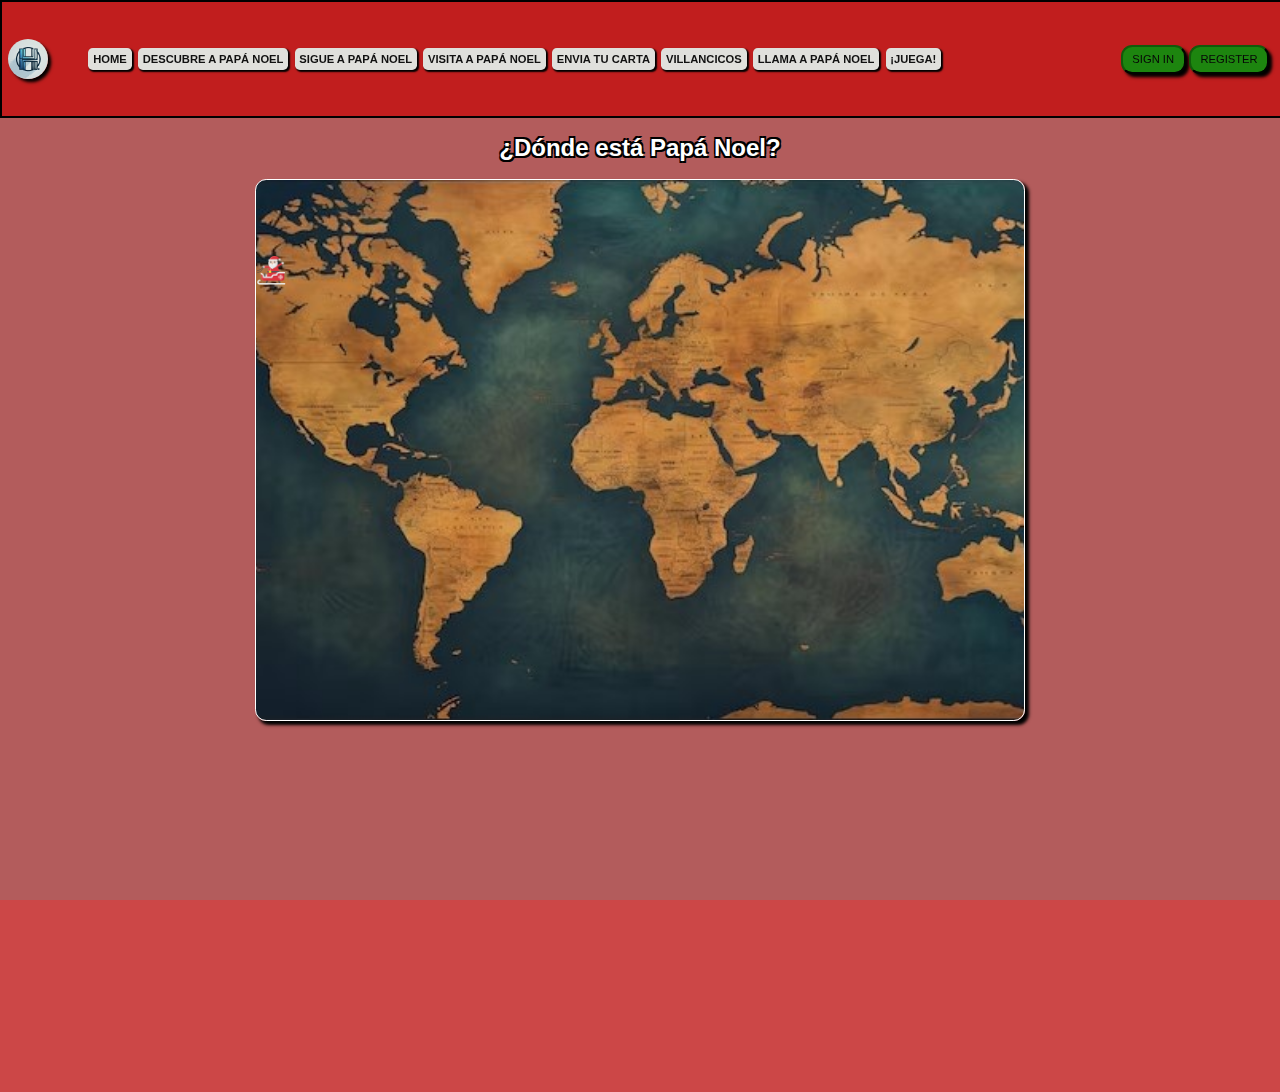
<file: Pages/sigue_papanoel.html>
<!DOCTYPE html>
    <html lang="es">
    <head>
        <meta charset = "UTF-8">
    <meta name="viewport" content="width=device-width, initial-scale=1.0">
    <link href="../style/css.css"
            rel="stylesheet"
            type="text/css">

    <title>Papá Noel</title>
    </head>

    <body>
        <nav>
            <div class="encabezado">
                    <img src="../images/logo.jpg"
                    alt="Logo">
                <ul>
                    <li><a href="../index.html">HOME</a></li>
                    <li><a href="descubre_papanoel.html">DESCUBRE A PAPÁ NOEL</a></li>
                    <li><a href="sigue_papanoel.html">SIGUE A PAPÁ NOEL</a></li>
                    <li><a href="visita_papanoel.html">VISITA A PAPÁ NOEL</a></li>
                    <li><a href="envia_tu_carta.html">ENVIA TU CARTA</a></li>
                    <li><a href="villancicos.html">VILLANCICOS</a></li>
                    <li><a href="llama_papanoel.html">LLAMA A PAPÁ NOEL</a></li>
                    <li><a href="juega.html">¡JUEGA!</a></li>
                  </ul>
                </div>  
                
                <!-- Botones de la navbar metidos en uno solo para movil y tablet -->
            <div id="icono-navbar">
                <img src="../images/MENU MOVIL.jpg" alt="navbar" class="icono-navbar">
                <div id="menu-navbar" style="display: none;">
                <ul>
                    <li><a href="../index.html">HOME</a></li>
                    <li><a href="descubre_papanoel.html">DESCUBRE A PAPÁ NOEL</a></li>
                    <li><a href="sigue_papanoel.html">SIGUE A PAPÁ NOEL</a></li>
                    <li><a href="visita_papanoel.html">VISITA A PAPÁ NOEL</a></li>
                    <li><a href="envia_tu_carta.html">ENVIA TU CARTA</a></li>
                    <li><a href="villancicos.html">VILLANCICOS</a></li>
                    <li><a href="llama_papanoel.html">LLAMA A PAPÁ NOEL</a></li>
                    <li><a href="juega.html">¡JUEGA!</a></li>
                </ul>
                </div>
            </div>

            <div id="logo-movil">
                <img src="../images/logo.jpg" alt="navbar" class="logo-movil">
            </div>


                <div class="botones1">
                    <button id="SIGN_IN">SIGN IN</button>
                    <button id="REGISTER">REGISTER</button>
                </div>
                    <!-- Ícono del perfil -->
                <div id="icono-perfil" style="display: none;">
                    <img src="../images/icono-perfil.jpg" alt="Perfil" class="icono-perfil">
                    <div id="menu-perfil" style="display: none;">
                    <ul>
                        <li id="PERFIL">MI PERFIL</li>
                        <li id="MIS_CARTAS">MIS CARTAS</li>
                        <li id="MODO_PADRES">MODO PADRES</li>
                        <li id="MODO_NINOS">MODO NIÑOS</li>
                        <li id="MIS_RESENAS_BTN">MIS RESEÑAS</li>
                        <li id="MIS_EXPERIENCIAS_BTN">MIS EXPERIENCIAS</li>
                        <li id="cerrar_sesion">CERRAR SESIÓN</li>
                    </ul>
                    </div>
                </div>
            </div>
            </nav>
     <!--Inicio de sesión-->
    <div id="popup-inicio" class="popup">
        <div class="popup-content">
            <span class="close" id="close-signin">&times;</span>
            <h2>Inicia sesión</h2>
            <form>
                <label for="username-login">Nombre de usuario:</label>
                <input type="text" id="username-login" name="username-login" required>
                <label for="password-login">Contraseña:</label>
                <input type="password" id="password-login" name="password-login" required>
                <button type="submit" id = "entrar">Entrar</button>
                <button type="submit" id="login-cancel">Cancelar</button>
            </form>
        </div>
    </div>

    <!--Modal de registro-->
    <div id="popup-registro" class="popup">
    <div class="popup-content">
        <span class="close" id="close-register">&times;</span>
        <h2>Regístrate</h2>
        <form>
            <label for="username-register">Nombre de usuario:</label>
            <input type="text" id="username-register" name="username-register" required minlength="3">

            <label for="password-register">Contraseña:</label>
            <input type="password" id="password-register" name="password-register" required minlength="12">

            <label for = "confirm-password">Confirma la contraseña:</label>
            <input type="password" id="confirm-password" name="confirm-password" required>

            <label for="email-register">Correo electrónico:</label>
            <input type="email" id="email-register" name="email-register" required>

            <label for = "ciudad-register">Ciudad:</label>
            <input type="text" id="ciudad-register" name="ciudad-register" required minlength="3">

            <label for = "pais-register">País:</label>
            <input type="text" id="pais-register" name="pais-register" required minlength="3">

            <label for = "genero-register">Género:</label>
            <select id="genero-register" name="genero-register">
                <option value="hombre">Hombre</option>
                <option value="mujer">Mujer</option>
                <option value="otro">Otro</option>
                <option value="prefiero-no-decirlo">Prefiero no decirlo</option>
            </select>

            <label for = "hijos-register">¿Cuántos hijos/hijas tienes?</label>
            <input type="number" id="hijos-register" name="hijos-register" required min="0">

            <div id = "hijos_info"> </div>

            


            <button type="submit" id="aceptar-registro">Regístrate</button>
            <button type="submit" id="register-cancel">Cancelar</button>
            <button type="submit" id="limpiar-registro">Limpiar</button>
        </form>

    </div>
    </div>
     <!-- Popup para Mi perfil-->
     <div id = "miperfil-popup" class="popup">
        <div class="popup-content">
            
            <h2>Mi perfil</h2>
            <form id="perfil-info"> 
                <label for="username-perfil">Nombre de usuario:</label>
                <input type="text" id="username-perfil" name="username-perfil" required minlength="3">
                <label for="password-perfil">Contraseña:</label>
                <input type="password" id="password-perfil" name="password-perfil" required minlength="12">
                <label for="email-perfil">Correo electrónico:</label>
                <input type="email" id="email-perfil" name="email-perfil" required>
                <label for = "ciudad-perfil">Ciudad:</label>
                <input type="text" id="ciudad-perfil" name="ciudad-perfil" required minlength="3">
                <label for = "pais-perfil">País:</label>
                <input type="text" id="pais-perfil" name="pais-perfil" required minlength="3">
                <label for = "genero-perfil">Género:</label>
                <select id="genero-perfil" name="genero-perfil">
                    <option value="hombre">Hombre</option>
                    <option value="mujer">Mujer</option>
                    <option value="otro">Otro</option>
                    <option value="prefiero-no-decirlo">Prefiero no decirlo</option>
                </select>
                <button type="submit" id = "guardar-perfil">Guardar cambios</button>
                <button type="submit" id="close-perfil">Cancelar</button>

            </form>
        </div>
    </div>

    <!--Popup Mis Cartas-->
    <div id = "miscartas-popup" class="popup_cartas">
        <div class="popup-content_cartas">
            <span class="close" id="close-cartas">&times;</span>
            <h2>Mis cartas</h2>
            <div class = "contenedor-popup" id="cartas_container"> 
                
            </div>
            
        </div>
    </div>



    <!--Pop-up modo padres-->
    <div id="popup-modo_padres" class="popup">
        <div class="popup-content">
            <span class="close" id="close-padres">&times;</span>
            <h2>Confirma que eres mayor de edad iniciando sesión de nuevo</h2>
            <form>
                <label for="username-padres">Nombre de usuario:</label>
                <input type="text" id="username-padres" name="username-padres" required>
                <label for="password-padres">Contraseña:</label>
                <input type="password" id="password-padres" name="password-login" required>
                <button type="submit" id = "entrar-padres">Entrar</button>
                <button type="submit" id="modo_padres-cancel">Cancelar</button>
            </form>
        </div>
    </div>
          <!-- Popup para mis experiencias -->
<div id="misexperiencias-popup" class="popup">
    <div class="popup-content">
        <span class="close" id="close-experiencias">&times;</span>
        <h2>Mis experiencias</h2>
        <div class="contenedor-popup" id="experiencias_container"> 
            <!-- Las experiencias se mostrarán aquí -->
        </div>
    </div>
</div>
<!-- Pop-up dejar una reseña -->
<div id="dejar-resena-popup" class="popup">
    <div class="popup-content">
        <span class="close" id="close-resena">&times;</span>
        <h2>Dejar una reseña</h2>
        <form id="resena-form">
            <label for="experiencia">Experiencia:</label>
            <select id="experiencia" name="experiencia" required>
                <option value="oficina">Oficina de Papá Noel</option>
                <option value="casa">Casa de Papá Noel</option>
                <option value="taller">Taller de juguetes</option>
                <option value="granja">Granja de Papá Noel</option>
            </select>
            <label for="puntuacion">Puntuación:</label>
            <select id="puntuacion" name="puntuacion" required>
                <option value="1">1</option>
                <option value="2">2</option>
                <option value="3">3</option>
                <option value="4">4</option>
                <option value="5">5</option>
            </select>
            <label for="comentario">Comentario:</label>
            <textarea id="comentario" name="comentario" required></textarea>
            <button type="submit">Enviar</button>
        </form>
    </div>
</div>
<!-- Popup para mis reseñas -->
<div id="misresenas-popup" class="popup">
    <div class="popup-content">
        <span class="close" id="close-resenas">&times;</span>
        <h2>Mis reseñas</h2>
        <div class="contenedor-popup" id="resenas_container"> 
            <!-- Las reseñas se mostrarán aquí -->
        </div>
        
    </div>
</div>


    <div id="popup-mapa" class="popup">
        <div class="popup-content">
            <span class="close" id="close-mapa-popup">&times;</span>
            <h2>¡Ho, ho, ho! ¡Bien hecho, me has encontrado!</h2>
            <p>¡Felicidades! Has encontrado a Papá Noel. Sigue disfrutando de nuestra pagina web al máximo!</p>
        </div>
    </div>

        <section class="pagina3" id="pagina3">
                <h1>¿Dónde está Papá Noel?</h1>
                <div class="contenedor3">
                <div id="mapa">
                <div id="papanoel">
                    <img alt="localizacion" id="chincheta" src="../images/chincheta.png">
                </div>
                </div>
            </div>
        </section>


        <footer>
            <div class="contenedor8">
                <div class="parte_arriba col-12">
                    <div class="last_logo col-12 col-s-4">
                    <img 
                    src="../images/logo.jpg"
                    alt="Logo">
                    </div>
                    <h1 id="CONTACTANOS">¡CONTÁCTANOS!</h1>  
                </div>
                <div class="parte_abajo col-12">
                    <img 
                    src="../images/piedepagina1.png"
                    alt="Twitter" onclick="alert('@trabajos_hugo.iña')">
        
                    <a href="https://www.instagram.com/pablo_srrn/" target="_blank">
                        <img id="insta" src="../images/piedepagina2.png" alt="Instagram">
                    </a>
        
                    <img 
                    src="../images/piedepagina3.png"
                    alt="Facebook" onclick="alert('@trabajos_hugo.iña')">
        
                    <img 
                    src="../images/piedepagina4.png"
                    alt="Youtube" onclick="alert('Academia Becerra Feijoó')">
        
                    <img 
                    src="../images/piedepagina5.png"
                    alt="g-mail" onclick="alert('trabajos_hugo.iña@gmail.com')">
        
                </div>
            </div>
        </footer>
    <script src="../scripts/navbar.js"></script>
    <script src="../scripts/modo_padres.js"></script>
    <script src="../scripts/mapa.js"></script>
    <script src="../scripts/pop-ups.js"></script>
    <script src="../scripts/experiencias.js"></script>
    </body>
    </html>
</file>
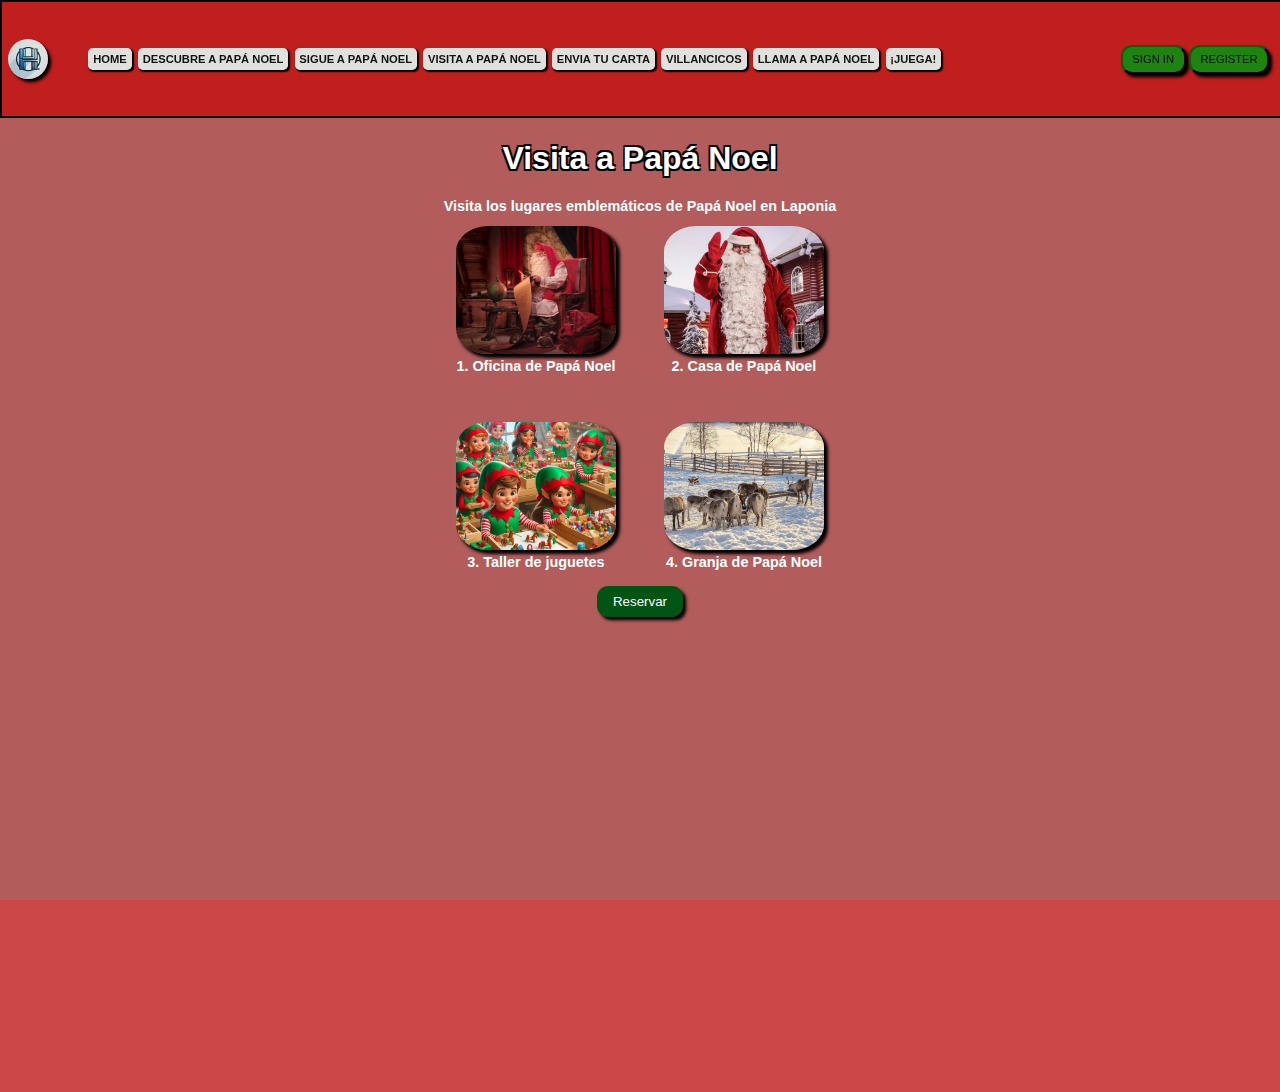
<file: Pages/visita_papanoel.html>
<!DOCTYPE html>
    <html lang="es">
    <head>
        <meta charset = "UTF-8">
    <meta name="viewport" content="width=device-width, initial-scale=1.0">
    <link href="../style/css.css"
            rel="stylesheet"
            type="text/css">

    <title>Papá Noel</title>
    </head>

    <body>
        <nav>
            <div class="encabezado">
                    <img src="../images/logo.jpg"
                    alt="Logo">
                <ul>
                    <li><a href="../index.html">HOME</a></li>
                    <li><a href="descubre_papanoel.html">DESCUBRE A PAPÁ NOEL</a></li>
                    <li><a href="sigue_papanoel.html">SIGUE A PAPÁ NOEL</a></li>
                    <li><a href="visita_papanoel.html">VISITA A PAPÁ NOEL</a></li>
                    <li><a href="envia_tu_carta.html">ENVIA TU CARTA</a></li>
                    <li><a href="villancicos.html">VILLANCICOS</a></li>
                    <li><a href="llama_papanoel.html">LLAMA A PAPÁ NOEL</a></li>
                    <li><a href="juega.html">¡JUEGA!</a></li>
                  </ul>
                </div>  
                
                <!-- Botones de la navbar metidos en uno solo para movil y tablet -->
            <div id="icono-navbar">
                <img src="../images/MENU MOVIL.jpg" alt="navbar" class="icono-navbar">
                <div id="menu-navbar" style="display: none;">
                <ul>
                    <li><a href="../index.html">HOME</a></li>
                    <li><a href="descubre_papanoel.html">DESCUBRE A PAPÁ NOEL</a></li>
                    <li><a href="sigue_papanoel.html">SIGUE A PAPÁ NOEL</a></li>
                    <li><a href="visita_papanoel.html">VISITA A PAPÁ NOEL</a></li>
                    <li><a href="envia_tu_carta.html">ENVIA TU CARTA</a></li>
                    <li><a href="villancicos.html">VILLANCICOS</a></li>
                    <li><a href="llama_papanoel.html">LLAMA A PAPÁ NOEL</a></li>
                    <li><a href="juega.html">¡JUEGA!</a></li>
                </ul>
                </div>
            </div>

            <div id="logo-movil">
                <img src="../images/logo.jpg" alt="navbar" class="logo-movil">
            </div>


                <div class="botones1">
                    <button id="SIGN_IN">SIGN IN</button>
                    <button id="REGISTER">REGISTER</button>
                </div>
                    <!-- Ícono del perfil -->
                <div id="icono-perfil" style="display: none;">
                    <img src="../images/icono-perfil.jpg" alt="Perfil" class="icono-perfil">
                    <div id="menu-perfil" style="display: none;">
                    <ul>
                        <li id="PERFIL">MI PERFIL</li>
                        <li id="MIS_CARTAS">MIS CARTAS</li>
                        <li id="MODO_PADRES">MODO PADRES</li>
                        <li id="MODO_NINOS">MODO NIÑOS</li>
                        <li id="MIS_RESENAS_BTN">MIS RESEÑAS</li>
                        <li id="MIS_EXPERIENCIAS_BTN">MIS EXPERIENCIAS</li>
                        <li id="cerrar_sesion">CERRAR SESIÓN</li>
                    </ul>
                    </div>
                </div>
            </div>
            </nav>
     <!--Inicio de sesión-->
    <div id="popup-inicio" class="popup">
        <div class="popup-content">
            <span class="close" id="close-signin">&times;</span>
            <h2>Inicia sesión</h2>
            <form>
                <label for="username-login">Nombre de usuario:</label>
                <input type="text" id="username-login" name="username-login" required>
                <label for="password-login">Contraseña:</label>
                <input type="password" id="password-login" name="password-login" required>
                <button type="submit" id = "entrar">Entrar</button>
                <button type="submit" id="login-cancel">Cancelar</button>
            </form>
        </div>
    </div>

    <!--Modal de registro-->
    <div id="popup-registro" class="popup">
    <div class="popup-content">
        <span class="close" id="close-register">&times;</span>
        <h2>Regístrate</h2>
        <form>
            <label for="username-register">Nombre de usuario:</label>
            <input type="text" id="username-register" name="username-register" required minlength="3">

            <label for="password-register">Contraseña:</label>
            <input type="password" id="password-register" name="password-register" required minlength="12">

            <label for = "confirm-password">Confirma la contraseña:</label>
            <input type="password" id="confirm-password" name="confirm-password" required>

            <label for="email-register">Correo electrónico:</label>
            <input type="email" id="email-register" name="email-register" required>

            <label for = "ciudad-register">Ciudad:</label>
            <input type="text" id="ciudad-register" name="ciudad-register" required minlength="3">

            <label for = "pais-register">País:</label>
            <input type="text" id="pais-register" name="pais-register" required minlength="3">

            <label for = "genero-register">Género:</label>
            <select id="genero-register" name="genero-register">
                <option value="hombre">Hombre</option>
                <option value="mujer">Mujer</option>
                <option value="otro">Otro</option>
                <option value="prefiero-no-decirlo">Prefiero no decirlo</option>
            </select>

            <label for = "hijos-register">¿Cuántos hijos/hijas tienes?</label>
            <input type="number" id="hijos-register" name="hijos-register" required min="0">

            <div id = "hijos_info"> </div>

            


            <button type="submit" id="aceptar-registro">Regístrate</button>
            <button type="submit" id="register-cancel">Cancelar</button>
            <button type="submit" id="limpiar-registro">Limpiar</button>
        </form>

    </div>
    </div>
     <!-- Popup para Mi perfil-->
     <div id = "miperfil-popup" class="popup">
        <div class="popup-content">
            
            <h2>Mi perfil</h2>
            <form id="perfil-info"> 
                <label for="username-perfil">Nombre de usuario:</label>
                <input type="text" id="username-perfil" name="username-perfil" required minlength="3">
                <label for="password-perfil">Contraseña:</label>
                <input type="password" id="password-perfil" name="password-perfil" required minlength="12">
                <label for="email-perfil">Correo electrónico:</label>
                <input type="email" id="email-perfil" name="email-perfil" required>
                <label for = "ciudad-perfil">Ciudad:</label>
                <input type="text" id="ciudad-perfil" name="ciudad-perfil" required minlength="3">
                <label for = "pais-perfil">País:</label>
                <input type="text" id="pais-perfil" name="pais-perfil" required minlength="3">
                <label for = "genero-perfil">Género:</label>
                <select id="genero-perfil" name="genero-perfil">
                    <option value="hombre">Hombre</option>
                    <option value="mujer">Mujer</option>
                    <option value="otro">Otro</option>
                    <option value="prefiero-no-decirlo">Prefiero no decirlo</option>
                </select>
                <button type="submit" id = "guardar-perfil">Guardar cambios</button>
                <button type="submit" id="close-perfil">Cancelar</button>

            </form>
        </div>
    </div>

    <!--Popup Mis Cartas-->
    <div id = "miscartas-popup" class="popup_cartas">
        <div class="popup-content_cartas">
            <span class="close" id="close-cartas">&times;</span>
            <h2>Mis cartas</h2>
            <div class = "contenedor-popup" id="cartas_container"> 
                
            </div>
            
        </div>
    </div>



    <!--Pop-up modo padres-->
    <div id="popup-modo_padres" class="popup">
        <div class="popup-content">
            <span class="close" id="close-padres">&times;</span>
            <h2>Confirma que eres mayor de edad iniciando sesión de nuevo</h2>
            <form>
                <label for="username-padres">Nombre de usuario:</label>
                <input type="text" id="username-padres" name="username-padres" required>
                <label for="password-padres">Contraseña:</label>
                <input type="password" id="password-padres" name="password-login" required>
                <button type="submit" id = "entrar-padres">Entrar</button>
                <button type="submit" id="modo_padres-cancel">Cancelar</button>
            </form>
        </div>
    </div>
          <!-- Popup para mis experiencias -->
<div id="misexperiencias-popup" class="popup">
    <div class="popup-content">
        <span class="close" id="close-experiencias">&times;</span>
        <h2>Mis experiencias</h2>
        <div class="contenedor-popup" id="experiencias_container"> 
            <!-- Las experiencias se mostrarán aquí -->
        </div>
    </div>
</div>
<!-- Pop-up dejar una reseña -->
<div id="dejar-resena-popup" class="popup">
    <div class="popup-content">
        <span class="close" id="close-resena">&times;</span>
        <h2>Dejar una reseña</h2>
        <form id="resena-form">
            <label for="experiencia">Experiencia:</label>
            <select id="experiencia" name="experiencia" required>
                <option value="oficina">Oficina de Papá Noel</option>
                <option value="casa">Casa de Papá Noel</option>
                <option value="taller">Taller de juguetes</option>
                <option value="granja">Granja de Papá Noel</option>
            </select>
            <label for="puntuacion">Puntuación:</label>
            <select id="puntuacion" name="puntuacion" required>
                <option value="1">1</option>
                <option value="2">2</option>
                <option value="3">3</option>
                <option value="4">4</option>
                <option value="5">5</option>
            </select>
            <label for="comentario">Comentario:</label>
            <textarea id="comentario" name="comentario" required></textarea>
            <button type="submit">Enviar</button>
        </form>
    </div>
</div>
<!-- Popup para mis reseñas -->
<div id="misresenas-popup" class="popup">
    <div class="popup-content">
        <span class="close" id="close-resenas">&times;</span>
        <h2>Mis reseñas</h2>
        <div class="contenedor-popup" id="resenas_container"> 
            <!-- Las reseñas se mostrarán aquí -->
        </div>
        
    </div>
</div>

        <section class="pagina4" id="pagina4">
            <div class="contenedor4">
                <h1>Visita a Papá Noel</h1>
                <h2 class="subtitulo">Visita los lugares emblemáticos de Papá Noel en Laponia</h2>            
                <div class="lugares">
                    <div class="lugar">
                        <img src="../images/Oficina-PapáNoel.jpg" alt="Oficina de Papá Noel">
                        <h3>1. Oficina de Papá Noel</h3>
                       
                    </div>
                    <div class="lugar">
                        <img src="../images/Casa-Papa_Noel.jpg" alt="Casa de Papá Noel">
                        <h3>2. Casa de Papá Noel</h3>
                        
                    </div>
                    <div class="lugar">
                        <img src="../images/Taller.jpeg" alt="Taller de Papá Noel">
                        <h3>3. Taller de juguetes</h3>
                    </div>
                    <div class="lugar">
                        <img src="../images/renos.jpg" alt="Casa">
                        <h3>4. Granja de Papá Noel</h3>
                    </div>
                </div>
                <button class="btn-reservar">Reservar</button>
                </div>
        </section>

        <div id="popup-reserva-modo-padres" class="popup">
            <div class="popup-content">
                <span class="close" id="close-reserva">&times;</span>
                <h2>RESERVA TU EXPERIENCIA</h2>
                <form>
                    <label for="nombre-reserva">Nombre:</label>
                    <input type="text" id="nombre-reserva" name="nombre-reserva" required>
                    <label for="apellidos-reserva">Apellidos:</label>
                    <input type="text" id="apellidos-reserva" name="apellidos-reserva" required>
                    <label for="email-reserva">E-mail:</label>
                    <input type="email" id="email-reserva" name="email-reserva" required>
                    <label for="telefono-reserva">Teléfono:</label>
                    <input type="tel" id="telefono-reserva" name="telefono-reserva" required>
                    <label for="fecha-reserva">Fecha:</label>
                    <input type="date" id="fecha-reserva" name="fecha-reserva" required>
                    <label for="experiencia-reserva">Experiencia:</label>
                    <select id="experiencia-reserva" name="experiencia-reserva" required>
                        <option value="oficina">Oficina de Papá Noel</option>
                        <option value="casa">Casa de Papá Noel</option>
                        <option value="taller">Taller de juguetes</option>
                        <option value="granja">Granja de Papá Noel</option>
                    
                    </select>
                    <button type="submit" id ="confirmar-reservar">Reservar</button>
                    <button type="submit" id="reserva-cancel">Cancelar</button>
                </form>
                </div>
        </div>
        <div id="popup-pago-modo-padres" class="popup">
            <div class="popup-content">
                <span class="close" id="close-pago">&times;</span>
                <h2>CONFIRMA EL PAGO.</h2>
                <form>
                    <label for="tarjeta-reserva">Número de tarjeta:</label>
                    <input type="text" id="tarjeta-reserva" name="tarjeta-reserva" required>
                    <label for="caducidad-reserva">Fecha de caducidad:</label>
                    <input type="date" id="caducidad-reserva" name="caducidad-reserva" required>
                    <label for="cvv-reserva">CVV:</label>
                    <input type="text" id="cvv-reserva" name="cvv-reserva" required>
                    <button type="submit" id = "pagar">Pagar 388.60€</button>
                    <button type="submit" id="pago-cancel">Cancelar</button>
                </form>
            </div>      
        </div>
        


        <footer>
            <div class="contenedor8">
                <div class="parte_arriba col-12">
                    <div class="last_logo col-12 col-s-4">
                    <img 
                    src="../images/logo.jpg"
                    alt="Logo">
                    </div>
                    <h1 id="CONTACTANOS">¡CONTÁCTANOS!</h1>  
                </div>
                <div class="parte_abajo col-12">
                    <img 
                    src="../images/piedepagina1.png"
                    alt="Twitter" onclick="alert('@trabajos_hugo.iña')">
        
                    <a href="https://www.instagram.com/pablo_srrn/" target="_blank">
                        <img id="insta" src="../images/piedepagina2.png" alt="Instagram">
                    </a>
        
                    <img 
                    src="../images/piedepagina3.png"
                    alt="Facebook" onclick="alert('@trabajos_hugo.iña')">
        
                    <img 
                    src="../images/piedepagina4.png"
                    alt="Youtube" onclick="alert('Academia Becerra Feijoó')">
        
                    <img 
                    src="../images/piedepagina5.png"
                    alt="g-mail" onclick="alert('trabajos_hugo.iña@gmail.com')">
        
                </div>
            </div>
        </footer>
    <script src="../scripts/navbar.js"></script>
    <script src="../scripts/modo_padres.js"></script>
    <script src="../scripts/experiencias.js"></script>
    <script src="../scripts/pop-ups.js"></script>
    </body>
    </html>
</file>
<file: style/css.css>
/* Ocultar todas las páginas por defecto */
html, body {
    scroll-behavior: smooth; /* Transición suave entre secciones */
    font-size: 16px; /* 1rem = 16px*/
    font-family: 'Helvetica', sans-serif;
    margin: 0;
    padding: 0;
    width: 100%;
    height: 100%;
    overflow-x: hidden;
    box-sizing: border-box;
    background-color: rgba(192, 30, 30, 0.815);
}

nav {
    display: flex;
    align-items: center;
    background-color: rgba(192, 30, 30, 0.815);
    height: 12vh;
    border: 0.15rem solid black;
    top: 0;
    position: sticky;
    z-index: 1000;
    width: 100%;
    padding: 0.2rem;
}

#icono-navbar {
    display: none;
}

#logo-movil {
    display: none;
}

.encabezado{
    display: flex;
    align-items: center;
}

.encabezado ul{
    list-style: none;
    display: flex;
    flex-wrap: nowrap;
    gap: 0.2rem;
}

.encabezado ul li{
    margin-right: 0.2rem; 
}

.encabezado ul li a{
    display: block; 
    font-size: 0.7rem;
    text-decoration: none;
    color: #111111;
    font-weight: bold;
    padding: 0.3rem; 
    border-radius: 0.3rem;
    box-shadow: #000000 0.1rem 0.1rem 0.1rem;
    background-color: rgb(224, 224, 220); 
    white-space: nowrap;
}

.encabezado ul li a:hover {
    background-color: #165824d7;
  }

.encabezado img{
    width: 2.5rem;  /* Ajusta el ancho de la imagen */
    border-radius: 70%;
    margin-left: 0.2rem; 
    box-shadow: #000000 0.2rem 0.2rem 0.2rem;
}

/* Estilo del icono de perfil */
.icono-perfil {
    width: 3.5rem; /* Ajustar al tamaño del logo */
    border: 0.2rem solid #030302;
    box-shadow: #000000 0.2rem 0.2rem 0.2rem;
    border-radius: 50%;
    cursor: pointer; /* Cambiar el cursor al pasar sobre el icono */
    margin-right: 2rem;
    
}


/* Estilo del menú que se abre al hacer clic en el icono de perfil */
#menu-perfil {
    position: absolute; /* Para que aparezca sobre el contenido */
    top: 4rem; /* Ajustar según sea necesario */
    right: 1rem; /* Ajustar según sea necesario */
    background-color: rgba(255, 255, 255, 0.9); /* Color de fondo del menú */
    border: 0.1rem solid #030303; /* Borde del menú */
    border-radius: 0.5rem; /* Esquinas redondeadas */
    box-shadow: 0 2px 10px rgba(0, 0, 0, 0.2); /* Sombra para el menú */
    z-index: 1000; /* Asegurarse de que esté por encima de otros elementos */
    display: none; /* Oculto por defecto */
  }
  
  /* Estilos para la lista dentro del menú */
  #menu-perfil ul {
    list-style: none; /* Sin estilo de lista */
    padding: 0; /* Sin relleno */
    margin: 0; /* Sin márgenes */
  }
  
  #menu-perfil li {
    padding: 0.5rem 1rem; /* Espaciado interior */
    cursor: pointer; /* Cambiar el cursor al pasar sobre el elemento */
  }
  
  #menu-perfil li:hover {
    background-color: #165824d7;
  }


.botones1 {
    display: flex;
    justify-content: center;
    gap: 0.2rem;
    margin-left: auto;
    margin-right: 1rem;
}
/* Estilos generales para los botones */
.botones1 button {
    padding: 0.4rem 0.6rem;
    font-size: 0.7rem;
    cursor: pointer;
    border-radius: 0.7rem;
    border-color: #135a0a;
    background-color: #1d850f;
    box-shadow: #000000 0.2rem 0.2rem 0.2rem;
    color: #070707;
}

.botones1 button:hover {
    background-color: #165824d7;
}

section{
    display: flex;
    flex-direction: column;
    width:100vw;
    height: calc(100vh - 12vh);
    background-color: rgb(179, 92, 92);
    align-items: center;
}

.Inicio {
    display: flex;
    border-bottom: 0.0625rem solid #0a0a0a;
    justify-content: center;
    align-items: center;
    flex-direction: column;
    width: 100%;
    height: calc(100vh - 12vh); /* Ajusta la altura del contenedor restando la altura del nav */
    background-image: url("../images/inicio.jpeg");
    background-size:cover;
    background-position: center;
    text-align: center;
}
.Inicio.modo-padres {
    background-image: url('../images/modo_padres.jpg');
}

#titulopag1{
    
    color: #ffffff;
    font-size: 4rem;
    font-family: 'Times New Roman', Times, serif;
    font-weight: bold;
    text-shadow: -0.15rem -0.15rem 0 #000,
             0.15rem -0.15rem 0 #000,
             -0.15rem 0.15rem 0 #000,
             0.15rem 0.15rem 0 #000;   
}

.cuentaatras{
    font-size: 2rem;
    font-weight: bold;
    color: #f8f8f8;
    text-shadow: -0.1rem -0.1rem 0 #000,
             0.1rem -0.1rem 0 #000,
             -0.1rem 0.1rem 0 #000,
             0.1rem 0.1rem 0 #000;
    background-color: rgb(0, 100, 0);
    box-shadow: #000000 0.2rem 0.2rem 0.2rem;
    border-radius: 2rem;
    padding: 1.5rem;
    margin-bottom: 1.5rem;   
}


.pag2 img{
    width: 10rem;
    height: auto;
    border-radius: 50%;
    box-shadow: #000000 0.2rem 0.2rem 0.2rem;
    margin: auto;
    
}
#imagentexto{
    width: 17rem;
    margin-left: 12rem;
}

#head2{
    font-size: 1.5rem;
    font-weight: bold;
    text-shadow: -0.1rem -0.1rem 0 #000,
             0.1rem -0.1rem 0 #000,
             -0.1rem 0.1rem 0 #000,
             0.1rem 0.1rem 0 #000;
    color: #ffffff;
    margin-top: auto;
}
.contenedor2{
    display: flex;
    flex-direction: column;
    align-items: center;
    justify-content: center;
    margin:auto;
}

.descubre {
    display: flex;
    flex-direction: row;
    margin: auto;
    margin-bottom: 1.7rem;
}

.textopag2{
    width: 50%;
    font-size: 0.8remrem;
    color: white;
    text-align: center;
    margin: auto;
    font-weight: bold;
    
}

.imagenespag2{
    display: grid;
    grid-template-columns: repeat(4,1fr);
    gap: 2rem;
    align-items: center;
    justify-content: center;
    border-radius: 50%;
}


#mapa {
    overflow: hidden;  
     /* Evita que los elementos salgan del área visible */
    height: 60vh; /* Ajusta la altura del contenedor restando la altura del nav */
    width: 60vw; /* Ajusta el ancho del contenedor */ 
    background-image: url("../images/MAPAPA.jpg");
    background-size: cover;  /* Asegura que la imagen cubra el contenedor */
    background-position: center;  /* Centra la imagen */
    box-shadow: #000000 0.2rem 0.2rem 0.2rem;
    border: 0.1rem solid #ffffff;
    border-radius: 0.7rem;
  
}

#papanoel {
    position: fixed; /* Necesario para mover todo el contenedor */
    display: flex;
    align-items: center;
    width:20%;
    height:20%;
}

#papanoel img {
    width: 30px;
    height: 30px;
    cursor: pointer;
}

#papanoel .texto { 
    color: white;
    font-size: 30%;
    font-weight: bold;
    text-shadow: 2px 2px 4px black;
    margin-top: 5px;
}


.contenedor3{
    display: flex;
    align-items: center;
    justify-content: center;
}

.pagina3 h1 {
    font-size: 1.5rem;
    color: #fff;
    align-self: center;
    text-shadow: -0.1rem -0.1rem 0 #000,
             0.1rem -0.1rem 0 #000,
             -0.1rem 0.1rem 0 #000,
             0.1rem 0.1rem 0 #000;
}



.contenedor4 {
    display: flex;
    flex-direction: column;
    align-items: center;
    text-align: center;
}

.pagina4 h1 {
    color: #fff;
    text-shadow: -0.1rem -0.1rem 0 #000,
             0.1rem -0.1rem 0 #000,
             -0.1rem 0.1rem 0 #000,
             0.1rem 0.1rem 0 #000;
}

.subtitulo {
    font-size: 0.9rem;
    color: #fff;
    margin-top: auto;
}

.lugares {
    display: grid;
    grid-template-columns: repeat(2,1fr);
    height: auto;
    gap: 3rem;
    
}

.lugar h3 {
    font-size: 90%;
    color: #fff;
    margin: auto;
    white-space: nowrap;
}

.lugares img {
    width: 10rem;
    height: 8rem;
    object-fit: cover; /* Asegúrate de que la imagen mantenga sus proporciones */
    border-radius: 20%;
    box-shadow: #000000 0.2rem 0.2rem 0.2rem;
}


.btn-reservar {
    background-color: #015514;
    display: flex;
    color: #fff;
    padding: 0.5rem 1rem;
    margin-top: 1rem;
    border: none;
    border-radius: 0.7rem;
    cursor: pointer;
    box-shadow: #000000 0.2rem 0.2rem 0.2rem;
    transition: background-color 0.3s;
}

.btn-reservar:hover {
    background-color: #165824d7;
}


#titulopag5{
    text-align: center;
    font-size: 1.7rem;
    text-shadow: -0.1rem -0.1rem 0 #000,
    0.1rem -0.1rem 0 #000,
    -0.1rem 0.1rem 0 #000,
    0.1rem 0.1rem 0 #000;
    color: #ffffff;
    margin-top: 0.6rem;

}
.formulario{
    display: flex;
    flex-direction: column;
    align-items: center;
    background-color: rgba(253, 158, 158, 0.9);
    border-radius: 10%;
    box-shadow:  #000000 0.2rem 0.2rem 0.2rem;
    padding: 1.5rem;
    width: auto;
    height:auto;
   
}

#enviar-carta{
    background-color: #015514;
    display: inline-block;
    color: #fff;
    padding: 0.6rem 1.5rem;
    margin-top: 0.8rem;
    border: none;
    border-radius: 0.7rem;
    cursor: pointer;
    box-shadow: #000000 0.2rem 0.2rem 0.2rem;
    transition: background-color 0.3s;
}

#enviar-carta:hover {
    background-color: #165824d7;
}

.formulario label{
    display: flex;
    flex-direction: column;
    align-items: center;
    margin-top: 10px;
    font-weight: bold;
}
.formulario input{
    width: 10rem;
    border-radius: 5px;
    border: 0.1rem solid #050505;
}


.pagina6 h1{
    text-align: center;
    font-size: 1.7rem;
    text-shadow: -0.1rem -0.1rem 0 #000,
    0.1rem -0.1rem 0 #000,
    -0.1rem 0.1rem 0 #000,
    0.1rem 0.1rem 0 #000;
    color: #ffffff;
    margin-top: 0.6rem;
}

.contenedor6{
    display: flex;
    flex-direction: column;
    align-items: center;
}

.contenedor6 h2{
    font-size: 1rem;
    color: #ffffff;
    margin-top: auto;

}

.villancicos {
    display: grid;
    grid-template-columns: repeat(3,2fr);
    gap: 2rem;
    justify-content: center;
    margin: auto;
    margin-left: 6rem;
}

#parar_musica {
    background-color: #015514;
    color: #fff;
    padding: 0.7rem 1rem;
    margin-top: 1rem;
    border: none;
    border-radius: 0.7rem;
    cursor: pointer;
    box-shadow: #000000 0.2rem 0.2rem 0.2rem;
    transition: background-color 0.3s;
}

#parar_musica:hover {
    background-color: #165824d7;
}

.villancico h3 {
    font-size: 90%;
    color: #fff;
    margin: auto;
    white-space: nowrap;
}
.villancico img {
    max-width: 9rem;
    object-fit: cover; /* Asegúrate de que la imagen mantenga sus proporciones */
    border-radius: 90%;
    margin-bottom: auto;
}


.contenedor7{
    display: flex;
    flex-direction: row;
    align-items: center;
    justify-content: center;
}

.izquierda7 {
    padding: 3%;
    width: 80%;
    height: auto;
    margin: auto;
}

.izquierda7 img{
    width: 20rem;
    height: 16rem;
    border: 0.2rem solid#fff;
    border-radius: 50%;
    box-shadow: #000000 0.2rem 0.2rem 0.2rem;
}

.izquierda7 p{
    font-size: 1rem;
}

.boton_llamada{
    margin-right: 10rem;

}

#boton_videollamada {
    background-color: #015514;
    font-size: 1rem;
    font-weight: bold;
    border-radius: 0.7rem;
    border: none;
    box-shadow: #000000 0.2rem 0.2rem 0.2rem;
    color: #fff;
    padding: 0.5rem 1rem;
    cursor: pointer;
}

#boton_videollamada:hover {
    background-color: #165824d7;
}

.hohoho{
    max-width: 80%;
    margin-left: 5%;
    font-size: 1.2rem;
    font-weight: bold;
    color: #fff;
}


.pagina8 h1{
    text-align: center;
    font-size: 1.5rem;
    color: #fafafa;
    font-weight: bold;
    text-shadow: -0.1rem -0.1rem 0 #000,
    0.1rem -0.1rem 0 #000,
    -0.1rem 0.1rem 0 #000,
    0.1rem 0.1rem 0 #000;

}

.contenedor9{
    display: flex;
    flex-direction: row;
    align-items: center;
    justify-content: center;
    gap: 2rem;
}


.juegos{
    display: flex;
    flex-direction: column;
    justify-content: space-between;
    align-items: center;
    
 
}
#imagenjuegos{
    width: 25rem;
    height: 25rem;
    margin: auto;
    box-shadow: #050505 0.2rem 0.2rem 0.2rem;
    border: 0.2rem solid #ffffff;
    border-radius: 50%;
 
}

.juegos_pagina{
    color: rgb(0, 0, 0);
    background-color: #015514;
    border-radius: 0.7rem;
    margin-bottom: 10%;
    padding: 1rem;
    color: white;
    font-weight: bold;
    text-decoration: none;
    text-align: center;
    white-space: nowrap;
    box-shadow: #050505 0.2rem 0.2rem 0.2rem;
}

.juegos_pagina:hover{
    background-color: #165824d7;
}

#imagencita img{
    width: 60%;
    height: 40%;
    background-color: rgba(192, 192, 192, 0.5);
    border-radius: 10%;
}

.juego-imagenes{
    display: none;
}


#juego1:target,
#juego2:target,
#juego3:target {
    display: block;
}


#bolas-game-popup {
    background-image: url("../images/juego1.webp");
    background-size: cover; /* Ajusta la imagen para cubrir todo el contenedor */
    background-repeat: no-repeat; /* Evita que la imagen se repita */
    background-position: center; /* Centra la imagen */
    
}

#regalo-game {
    background-image: url("../images/regalo_game.jpeg");
    background-size: cover; /* Ajusta la imagen para cubrir todo el contenedor */
    background-repeat: no-repeat; /* Evita que la imagen se repita */
    background-position: center; /* Centra la imagen */
}

.popup-content-juego2 {
    background-color: #fefefe;
    margin: 15% auto;
    padding: 20px;
    border: 1px solid #888;
    width: 80%;
    max-width: 300px;
}

.popup-content-juego2 h1{
    color:#070707
}


footer {
    display: block;
    width:100%;
    height: 20vh;
    border: 1px solid #070707;
}

.contenedor8{
    width: 100%;
    height: 100%;
    justify-content: center;
    display: flex;
    flex-direction: column;
    background-color: rgb(255, 254, 254);
}

.parte_arriba{
    height: 50%;
    width: 100%;
    display: flex;
    flex-direction: row;
    
}

.last_logo img{
    width: 20%;  /* Ajusta el ancho de la imagen */
    border-radius: 100%; 
    margin-top: 5%;
    margin-left: 5%;
}

#CONTACTANOS{
    text-align: center;
    font-size: 1.5rem;
}

.parte_abajo{
    display:flex;
    flex-direction: row;
    width: 100%;
    height: 50%;
    justify-content: center;
    gap: 1%;
}

.parte_abajo img{
    height: 65%;
    border-radius: 20%;
    cursor: pointer;
}

.popup {
    display: none;
    position: fixed;
    z-index: 1;
    left: 0;
    top: 0;
    width: 100%;
    height: 100%;
    overflow: auto;
    background-color: rgb(0,0,0);
    background-color: rgba(0,0,0,0.4);
    align-items: center;
}

.popup-content {
    background-color: #fff8f8;
    margin: 15% auto;
    padding: 1.2rem;
    width: 80%;
    box-shadow: 0 0 10px rgba(0, 0, 0, 0.2);
    text-align: center;
    max-width: 300px;
    border-radius: 1rem;
}

.popup-content form{
    display: flex;
    flex-direction: column;
    padding: 5%;
    justify-content: space-between;
}

.popup-content label{
    margin-bottom: 3%;
}

.popup-content input,
.popup-content select{
    margin-bottom: 3%;
    padding: 2%;
}

.popup-content button{
    margin-top: 4%;
}


.close {
    color: #aaa;
    float: right;
    font-size: 28px;
    font-weight: bold;
}

.close:hover,
.close:focus {
    color: black;
    text-decoration: none;
    cursor: pointer;
}

#miscartas_popup {
    display:none
}

.popup_cartas{
    display: none;
    position: fixed;
    z-index: 1;
    left: 0;
    top: 0;
    width: 100%;
    height: 100%;
    overflow: auto;
    background-color: rgb(0,0,0);
    background-color: rgba(0,0,0,0.4);
}

.popup-content_cartas {
    background-color: #fefefe;
    margin: 15% auto;
    padding: 1.5rem;
    border-radius: 0.8rem;
    width: 90%;
    max-width: 600px;
}

.contenedor-popup {
    display: grid;
    grid-template-columns: repeat(3,2fr);
    gap: 2rem;
    justify-content: center;
    margin: auto;
}

.cartas {
    border-radius: 0.7rem;
    box-shadow: 0 0 10px rgba(0, 0, 0, 0.5);
    display: flex;
    font-size: 1rem;
    font-weight: bold;
    color: white;
    background-color: rgba(0, 100, 0, 0.819);
    margin-top: 10%;  
    text-align: center;
    padding: 1rem;
}


.borrar-carta {
    background-color: #fdfdfd;
    color: #060606;
    margin: auto;
    border: none;
    border-radius: 0.7rem;
    cursor: pointer;
    box-shadow: #000000 0.2rem 0.2rem 0.2rem;
    transition: background-color 0.3s;
}

.borrar-carta:hover {
    background-color: #8d908dd7;
}

.cards.dragging {
    opacity: 0.5;
    transform: scale(1.05);
    box-shadow: 0 8px 16px rgba(0, 0, 0, 0.2);
}

.cartas:not(.dragging) {
    transition: transform 0.3s ease-in-out; /* Suaviza el reposicionamiento */
}

.popup-content-experiencias {  
    background-color: #fefefe;
    margin: 15% auto;
    padding: 1.5rem;
    border-radius: 0.8rem;
    width: 90%;
    max-width: 600px;
}

.experiencia, .resena {
    border-radius: 0.7rem;
    box-shadow: 0 0 10px rgba(0, 0, 0, 0.5);
    display: flex;
    font-size: 1rem;
    font-weight: bold;
    color: white;
    background-color: rgba(0, 100, 0, 0.819);
    margin-top: 10%;  
    text-align: center;
    padding: 1rem;
}

#labeljuego2{
    font-size: 1.5rem;
    font-weight: bold;
    color: #000000;
   
}
/*Diseño resppnsive */
/*Versión móvil*/
@media (max-width:600px){

   
    .html{
        font-size: 12px;
    }

    .popup-content{
        margin-top: 8rem;
    }

    .popup-content-juego2{
        margin-top: 8rem;
    }

    .popup-content_cartas{
        margin-top: 8rem;
    }
    
    .popup-content-experiencias{
        margin-top: 8rem;
    }
    
    .encabezado {
        display: none;
    }

    #icono-navbar {
        display:block;
        width: 3.5rem; /* Ajustar al tamaño del logo */
        cursor: pointer; /* Cambiar el cursor al pasar sobre el icono */
        margin-left: 2rem;
    }

    #icono-navbar img {
        width: 50px; /* Ajusta el tamaño del icono de navegación */
        height: 50px;
        cursor: pointer; /* Cambia el cursor al pasar sobre el icono */
    }

    #menu-navbar {
        position: absolute; /* Para que aparezca sobre el contenido */
        top: 4rem; /* Ajustar según sea necesario */
        margin-right: 20rem;
        background-color: rgba(255, 255, 255, 0.9); /* Color de fondo del menú */
        border: 0.1rem solid #030303; /* Borde del menú */
        border-radius: 0.5rem; /* Esquinas redondeadas */
        box-shadow: 0 2px 10px rgba(0, 0, 0, 0.2); /* Sombra para el menú */
        z-index: 1000; /* Asegurarse de que esté por encima de otros elementos */
        display: none; /* Oculto por defecto */
        list-style: none;
    }

    #icono-navbar.active #menu-navbar {
        display: block; /* Muestra el menú de navegación cuando el icono está activo */
    }

    #menu-navbar ul {
        list-style: none;
        padding: 0;
        margin: 0;
    }
    #menu-navbar li a {
        text-decoration: none; /* Eliminar subrayado de los enlaces */
        color: #000; 
        
    }

    #menu-navbar ul li {
        list-style: none;
        padding: 10px;
        border-bottom: 1px solid #ddd;
    }

    #menu-navbar li:last-child {
        border-bottom: none;
    }


    #logo-movil {
        display: block;
        width: 3.5rem; /* Ajustar al tamaño del logo */
        cursor: pointer; /* Cambiar el cursor al pasar sobre el logo */
        margin-left: 5rem;
    }

    #logo-movil img {
        width: 50px; /* Ajusta el tamaño del logo */
        height: 50px;
        cursor: pointer; /* Cambia el cursor al pasar sobre el logo */
        border-radius: 90%;
    }

    .textopag2{
        width: 90%;
        font-size: 90%;
        color: white;
        text-align: justify;
        margin: auto;
    }

    .contenedor2{
        display: flex;
        flex-direction: column;
    }

    .descubre {
        margin-bottom: 4.2rem;
    }
    .imagenespag2{
        display: grid;
        grid-template-columns: repeat(4,1fr);
        height: auto;
        gap: 1.2rem;
        align-items: center;
        justify-content: center;
        margin-right: auto;

    }
    #head2{
        width:80%;
    }

    .imagenespag2 img{
        width: 80%;
        height: auto;
        border-radius: 90px;
    }

    #inicio {
        font-size: 1%;
        width:auto;
    }
    .logo{
        margin-left: -2%;
    }

    .cartas img{
        width: 20%;
        height: 20%;
        border-radius: 50%;
  }

#pagina3{
    height: auto;
}
.contenedor3{
    display: flex;
    flex-direction: column;
    gap:1%;
   
}



.formulario{
    display: flex;
    flex-direction: column;
    align-items: center;
    border-radius: 10%;
    box-shadow: 0 0 10px rgba(192, 192, 192, 0.5);
    width: 90%;
    height:60%;
}


#imagencita img{
    width: 90%;
    height: auto;
    background-color: rgba(192, 192, 192, 0.5);
    border-radius: 10%;
}
.texto1 {
    
    color: #000000;
 
}
#CONTACTANOS{
    margin-left: 2%;
}

.villancicos {
    display: grid;
    grid-template-columns: repeat(2,3fr);
    gap: 1.5rem;
    justify-content: center;
    margin: auto;
    margin-left: 1.5rem;
    font-size: 10px;
}

.pagina7{
    gap:2%;
}

.contenedor7{
    display: flex;
    flex-direction: column;
    align-items: center;
    justify-content: center;
    gap: 0.1rem;
}

#boton_videollamada{
    margin-left: 10rem;
}


#mapa {
    position: relative; /* Ajusta la posición del mapa */
    bottom: 1vw;
}


.contenedor9{
    display: flex;
    flex-direction: column;
}

#imagenjuegos{
    width: 17rem;
    height: 17rem;
}

.juegos_pagina{
    font-size: 0.8rem;
}
    
}
/*Versión tablet*/
@media (min-width:601px) and (max-width: 769px) {
    .col-s-4 {width: 33.33%;}
    .col-s-6 {width: 50%;}
    .col-s-8 {width: 66.66%;}
    .col-s-12 {width: 100%;}
    .cartas img{
        width: 20%;
        height: 20%;
        border-radius: 50%;
  }
  


  .html{
    font-size: 12px;
}

.popup-content{
    margin-top: 8rem;
}

.popup-content-juego2{
    margin-top: 8rem;
}

.popup-content_cartas{
    margin-top: 8rem;
}

.popup-content-experiencias{
    margin-top: 8rem;
}

.encabezado {
    display: none;
}

#icono-navbar {
    display:block;
    width: 3.5rem; /* Ajustar al tamaño del logo */
    cursor: pointer; /* Cambiar el cursor al pasar sobre el icono */
    margin-left: 2rem;
}

#icono-navbar img {
    width: 50px; /* Ajusta el tamaño del icono de navegación */
    height: 50px;
    cursor: pointer; /* Cambia el cursor al pasar sobre el icono */
}

#menu-navbar {
    position: absolute; /* Para que aparezca sobre el contenido */
    top: 4rem; /* Ajustar según sea necesario */
    margin-right: 20rem;
    background-color: rgba(255, 255, 255, 0.9); /* Color de fondo del menú */
    border: 0.1rem solid #030303; /* Borde del menú */
    border-radius: 0.5rem; /* Esquinas redondeadas */
    box-shadow: 0 2px 10px rgba(0, 0, 0, 0.2); /* Sombra para el menú */
    z-index: 1000; /* Asegurarse de que esté por encima de otros elementos */
    display: none; /* Oculto por defecto */
    list-style: none;
}

#icono-navbar.active #menu-navbar {
    display: block; /* Muestra el menú de navegación cuando el icono está activo */
}

#menu-navbar ul {
    list-style: none;
    padding: 0;
    margin: 0;
}

#menu-navbar ul li {
    list-style: none;
    padding: 10px;
    border-bottom: 1px solid #ddd;
}

#menu-navbar li:last-child {
    border-bottom: none;
}
#menu-navbar li a {
    text-decoration: none; /* Eliminar subrayado de los enlaces */
    color: #000; 
    
}

.contenedor2{
    display: flex;

    flex-direction: column;
}

#logo-movil {
    display: block;
    width: 3.5rem; /* Ajustar al tamaño del logo */
    cursor: pointer; /* Cambiar el cursor al pasar sobre el logo */
    margin-left: 16rem;
}

#logo-movil img {
    width: 50px; /* Ajusta el tamaño del logo */
    height: 50px;
    cursor: pointer; /* Cambia el cursor al pasar sobre el logo */
    border-radius: 90%;
}

.textopag2{
    width: 90%;
    font-size: 90%;
    color: white;
    text-align: justify;
    margin: auto;
}

.imagenespag2{
    display: grid;
    grid-template-columns: repeat(4,1fr);
    height: auto;
    gap: 1.2rem;
    align-items: center;
    justify-content: center;
    margin-right: auto;

}
#head2{
    width:80%;
}

.descubre {
    margin-bottom: 6.5rem;
}

.imagenespag2 img{
    width: 80%;
    height: auto;
    border-radius: 90px;
}

#inicio {
    font-size: 1%;
    width:auto;
}
.logo{
    margin-left: -2%;
}

.cartas img{
    width: 20%;
    height: 20%;
    border-radius: 50%;
}

#pagina3{
height: auto;
}
.contenedor3{
display: flex;
flex-direction: column;
gap:1%;

}



.formulario{
display: flex;
flex-direction: column;
align-items: center;
border-radius: 10%;
box-shadow: 0 0 10px rgba(192, 192, 192, 0.5);
width: 90%;
height:60%;
}


#imagencita img{
width: 90%;
height: auto;
background-color: rgba(192, 192, 192, 0.5);
border-radius: 10%;
}
.texto1 {

color: #000000;

}
#CONTACTANOS{
margin-left: 2%;
}

.villancicos {
display: grid;
grid-template-columns: repeat(2,3fr);
gap: 1.5rem;
justify-content: center;
margin: auto;
margin-left: 1.5rem;
font-size: 10px;
}

.pagina7{
gap:2%;
}
.izquierda7 img{
    margin-left: 6rem;
    margin-top: 6rem;
}
.contenedor7{
display: flex;
flex-direction: column;
align-items: center;
justify-content: center;
gap: 10rem;
}

#boton_videollamada{
margin-left: 10rem;
}


#mapa {
position: relative; /* Ajusta la posición del mapa */
bottom: 1vw;
}


.contenedor9{
display: flex;
flex-direction: column;
}

#imagenjuegos{
width: 17rem;
height: 17rem;
}

.juegos_pagina{
font-size: 0.8rem;
}
}
</file>
